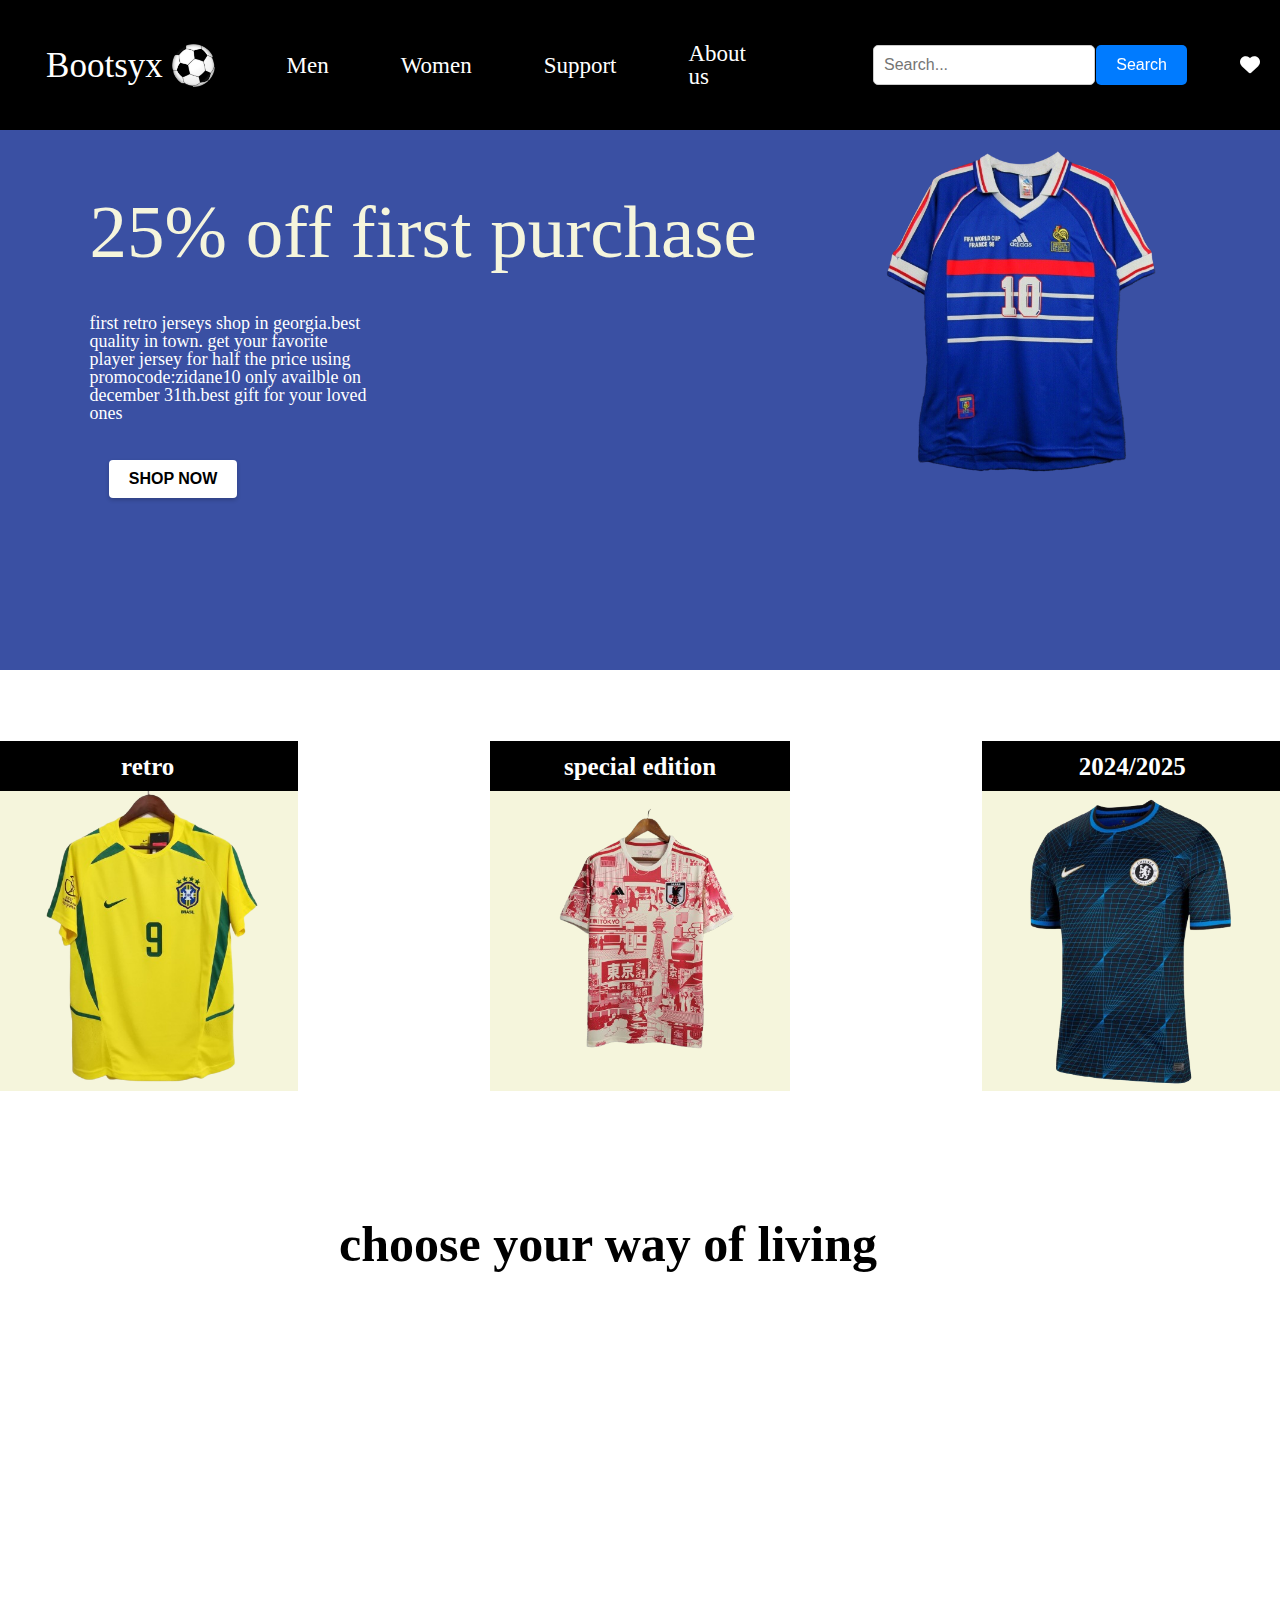
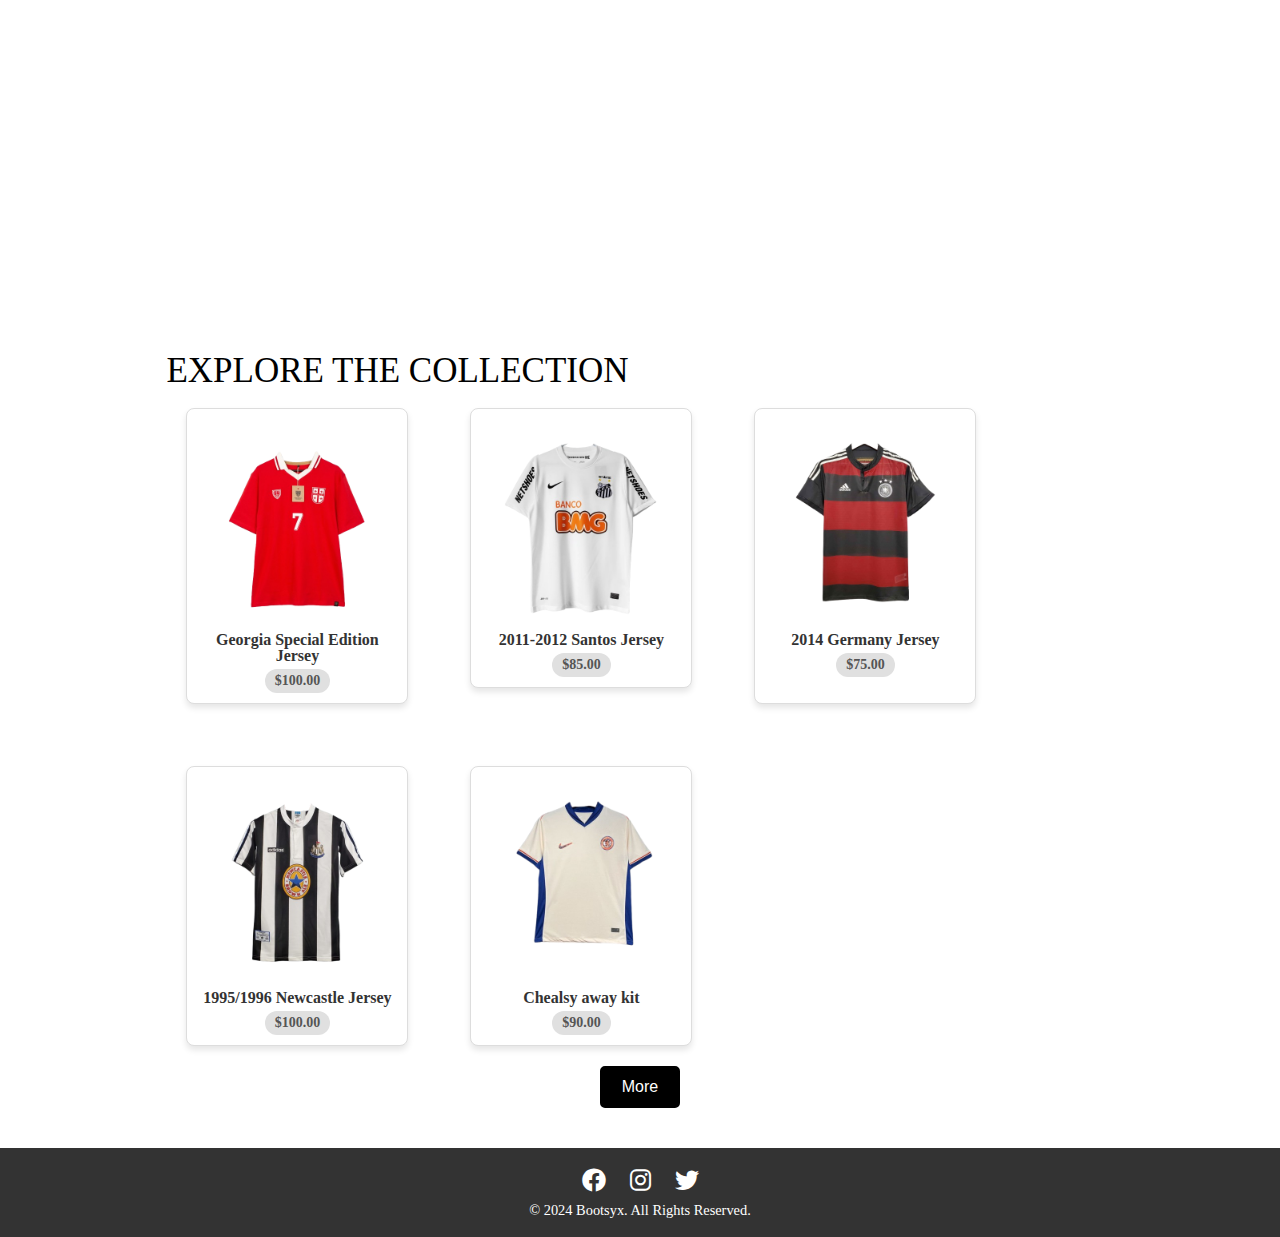
<file: index.html>
<!DOCTYPE html>
<html lang="en">
<head>
    <meta charset="UTF-8">
    <meta name="viewport" content="width=device-width, initial-scale=1.0">
    <link rel="stylesheet" type="text/css" href="./styles/style.css">
    <link rel="stylesheet" href="https://cdnjs.cloudflare.com/ajax/libs/font-awesome/6.0.0-beta3/css/all.min.css">
    <title>Document</title>
</head>
<body>
    <div class="header">
      <a href="index.html" class="vano">Bootsyx</a>
        <img  id="bowo" src="images/kato.png">

        <a href="7" class="baner">Men</a>
        <a href="7" class="baner">Women</a>
        <a href="support.html" class="baner">Support</a>
        <a href="about.html" class="baner"> About us</a>
       <div class="datvi">
        <input type="text" class="search-bar" placeholder="Search...">
        <button class="search-btn">Search</button></div>
        <i class="fa-solid fa-magnifying-glass" id="question1"></i>
        <i class="fa-solid fa-bars" id="andria1"></i>
        <a href="login.html"><i class="fas fa-user-circle icon" id="user1"></i></a>
        <i class="fas fa-shopping-bag icon" id="minion1"></i>
        <div class="icons-container">
            <i class="fas fa-heart icon"></i> 
            <i class="fas fa-shopping-bag icon" id="minion"></i> 
            <a href="login.html"><i class="fas fa-user-circle icon" id="user"></i></a>
            
          </div>
    </div>
<main>

   <div class="xinkali">
<div class="gradient">
  <div>
    <img  id="sali" src="images/salome.png">
  </div>
  <div>
    <p class="mesi">
      25% off first  purchase
    </p>
  <div class="promocode">
    <p  id="sandro">first retro jerseys shop in georgia.best quality in town.
      get your favorite player jersey for half the price using promocode:zidane10
      only availble on december 31th.best gift for your loved ones
    </p>
    </div>
    <div>
      <button class="IYIDE">SHOP NOW</button>
    
    </div>
  </div>
  
  
   <section>


  <div class="shetavazeba">
    <div class="begi">
      <img  class="bop" src="images/nino.png">
    </div>
    <div class="pa">
      <p class="lamazi">retro</p>
    </div>
  </div>

  <div class="shetavazeba">
    <div class="begi">
      <img  class="bop" src="images/japan.png">
    </div>
    <div class="pa">
      <p class="lamazi">special edition</p>
    </div>
  </div>
   
  <div class="shetavazeba">
    <div class="begi">
      <img  class="bop" src="images/palmer.png">
    </div>
    <div class="pa">
      <p class="lamazi">2024/2025</p>
    </div>
  </div>

   
  </section>
 
   <p class="gza"> choose your way of living</p>
   <div class="mari">
<div class="qucha">
  <p class="streak">streatwear</p>
</div>
<div class="qucha" id="biwi">
  <p class="mafia"> training</p>
</div>
</div>
<p class="mogzauroba">EXPLORE THE COLLECTION</p>

 
<div class="product-container">
  <div class="product-card">
      <img src="images/qinq.png" alt="Georgia Jersey" class="product-image">
      <p class="product-name">Georgia Special Edition Jersey</p>
      <p class="product-price">$100.00</p>
  </div>
  <a href="5th.html" class="product-link">
    <div class="product-card">
        <img src="images/neymar.png" alt="Santos Jersey" class="product-image">
        <p class="product-name">2011-2012 Santos Jersey</p>
        <p class="product-price">$85.00</p>
    </div>
  </a>
  <div class="product-card">
      <img src="images/germania.png" alt="Germany Jersey" class="product-image">
      <p class="product-name">2014 Germany Jersey</p>
      <p class="product-price">$75.00</p>
  </div>
  <div class="product-card">
      <img src="images/newct.png" alt="Newcastle Jersey" class="product-image">
      <p class="product-name">1995/1996 Newcastle Jersey</p>
      <p class="product-price">$100.00</p>
  </div>
  <div class="product-card">
    <img src="images/prem.png" alt="Georgia Jersey" class="product-image">
    <p class="product-name">Chealsy away kit </p>
    <p class="product-price">$90.00</p>
</div>
</div>
<div class="center-container">
  <button class="more-black-btn">More</button>
</div>
<footer class="footer">
  <div class="social-icons">
      <a href="#"><i class="fab fa-facebook"></i></a>
      <a href="#"><i class="fab fa-instagram"></i></a>
      <a href="#"><i class="fab fa-twitter"></i></a>
  </div>
  <p>&copy; 2024 Bootsyx. All Rights Reserved.</p>
</footer>
  </div>
</footer>

  
</main>
</body>
</html>
</file>
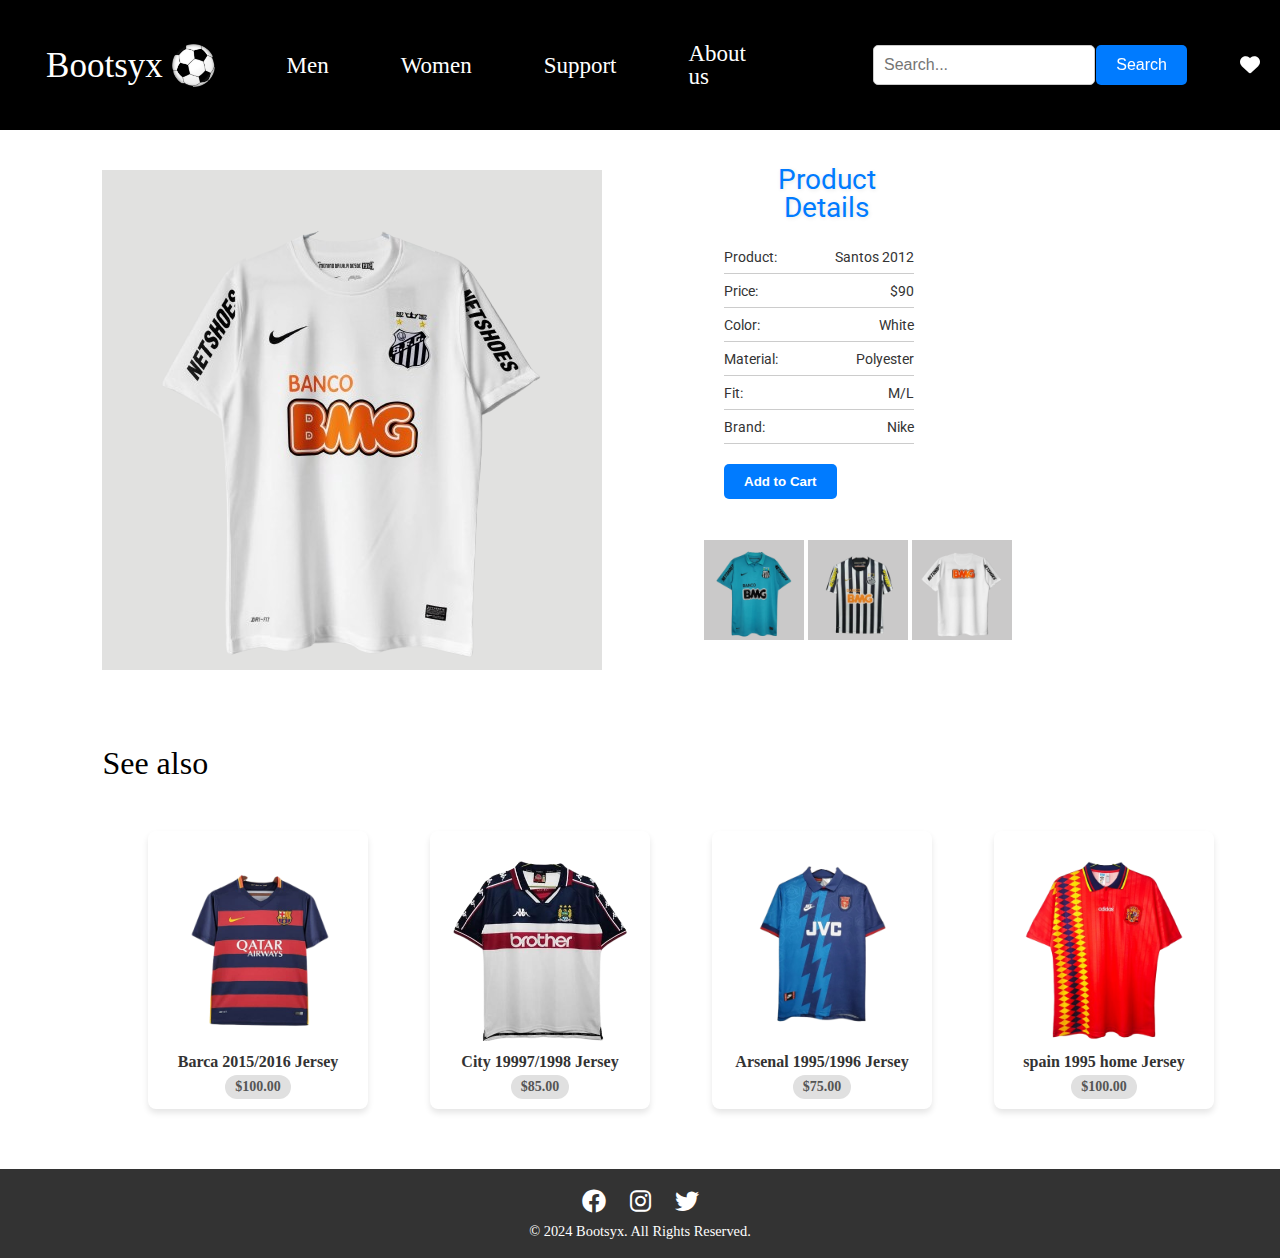
<file: 5th.html>
<!DOCTYPE html>
<html lang="en">
<head>
    <meta charset="UTF-8">
    <meta name="viewport" content="width=device-width, initial-scale=1.0">
    <link rel="stylesheet" type="text/css" href="./styles/5th.css">
    <link rel="stylesheet" href="https://cdnjs.cloudflare.com/ajax/libs/font-awesome/6.0.0-beta3/css/all.min.css">
    <link rel="preconnect" href="https://fonts.googleapis.com">
<link rel="preconnect" href="https://fonts.gstatic.com" crossorigin>
<link href="https://fonts.googleapis.com/css2?family=Roboto:ital,wght@0,100..900;1,100..900&display=swap" rel="stylesheet">
<link href="https://fonts.googleapis.com/css2?family=Roboto:wght@400;500;700&display=swap" rel="stylesheet">

    <title>Buy</title>
</head>
<body>
    <div class="header">
        <a href="index.html" class="vano">Bootsyx</a>
        <img  id="bowo" src="images/kato.png">
        <p class="baner">Men</p>
        <p class="baner">Women</p>
        <a href="support.html" class="baner">Support</a>
        <a href="about.html" class="baner"> About us</a>
       <div class="datvi">
        <input type="text" class="search-bar" placeholder="Search...">
        <button class="search-btn">Search</button></div>
        <i class="fa-solid fa-magnifying-glass" id="question1"></i>
        <i class="fa-solid fa-bars" id="andria1"></i>
        <a href="login.html"><i class= "fas fa-user-circle icon" id="user1"></i></a>
        <i class="fas fa-shopping-bag icon" id="minion1"></i>
        <div class="icons-container">
            <i class="fas fa-heart icon"></i> 
            <i class="fas fa-shopping-bag icon" id="minion"></i> 
            <a href="login.html"><i class= "fas fa-user-circle icon" id="user"></i></a>
           
          </div>
    </div>
    <main>
        <div class="mtliani">
 <div class="luka">
        <img  id="mexute" src="images/neymar.png">
</div>
<div class="texti">
    <h2 class="gvanca">Product Details</h2>
    <div class="Changes">
        <span>Product:</span>
        <span>Santos 2012</span>
    </div>
    <div class="Changes">
        <span>Price:</span>
        <span>$90</span>
    </div>
    <div class="Changes">
        <span>Color:</span>
        <span>White</span>
    </div>
    <div class="Changes">
        <span>Material:</span>
        <span>Polyester</span>
    </div>
    <div class="Changes">
        <span>Fit:</span>
        <span>M/L</span>
    </div>
    <div class="Changes">
        <span>Brand:</span>
        <span>Nike</span>
    </div>
    <button class="add-to-cart">Add to Cart</button>
</div>

<div class="alex">
    <img class="ale" src="images/3rd.png" alt="Santos 2011 Jersey">
    <img class="ale" src="images/away.png" alt="Santos 2011 Jersey">
    <img  class="ale"src="images/player.png" alt="Santos 2011 Jersey">
    
</div>
</div>
<h2> See also</h2>
<div class="product-container">
    
    <div class="product-card">
        <img src="images/2016.png" alt="Georgia Jersey" class="product-image">
        <p class="product-name">Barca 2015/2016 Jersey</p>
        <p class="product-price">$100.00</p>
    </div>
    <div class="product-card">
        <img src="images/city.png" alt="Santos Jersey" class="product-image">
        <p class="product-name">City 19997/1998 Jersey</p>
        <p class="product-price">$85.00</p>
    </div>
    <div class="product-card">
        <img src="images/arsenal.png" alt="Germany Jersey" class="product-image">
        <p class="product-name">Arsenal 1995/1996 Jersey</p>
        <p class="product-price">$75.00</p>
    </div>
    <div class="product-card">
        <img src="images/spain.png" alt="Newcastle Jersey" class="product-image">
        <p class="product-name">spain 1995 home Jersey</p>
        <p class="product-price">$100.00</p>
    </div>
    <div class="product-card" id="gamonaklisi">
        <img src="images/begam.png" alt="Newcastle Jersey" class="product-image">
        <p class="product-name">Arsenal 05/06 Home jersey</p>
        <p class="product-price">$90.00</p>
    </div>
    <div class="circle-arrow">
        <i class="fas fa-arrow-right"></i>
    </div>
  </div>

    </main>
    <footer class="footer">
        <div class="social-icons">
            <a href="#"><i class="fab fa-facebook"></i></a>
            <a href="#"><i class="fab fa-instagram"></i></a>
            <a href="#"><i class="fab fa-twitter"></i></a>
        </div>
        <p>&copy; 2024 Bootsyx. All Rights Reserved.</p>
      </footer>
        </div>
      </footer>
      
</body>
</html>
</file>
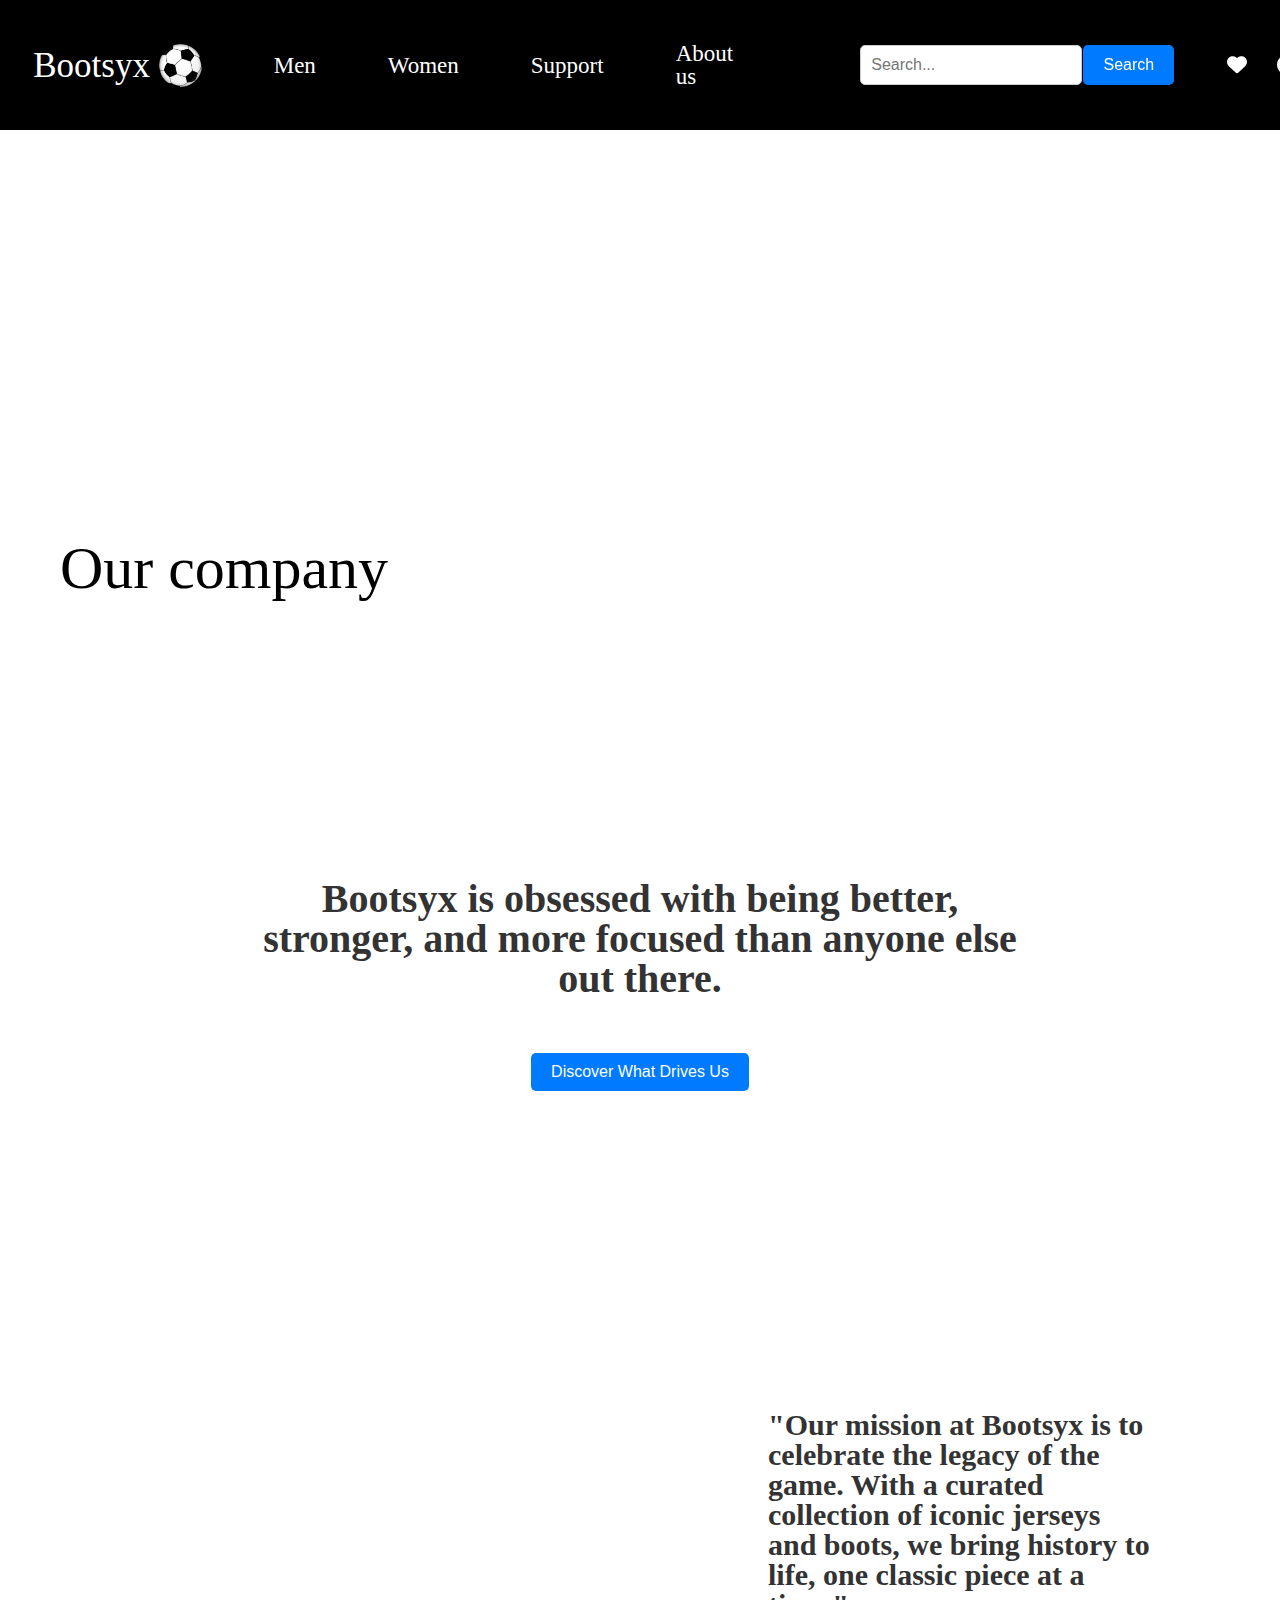
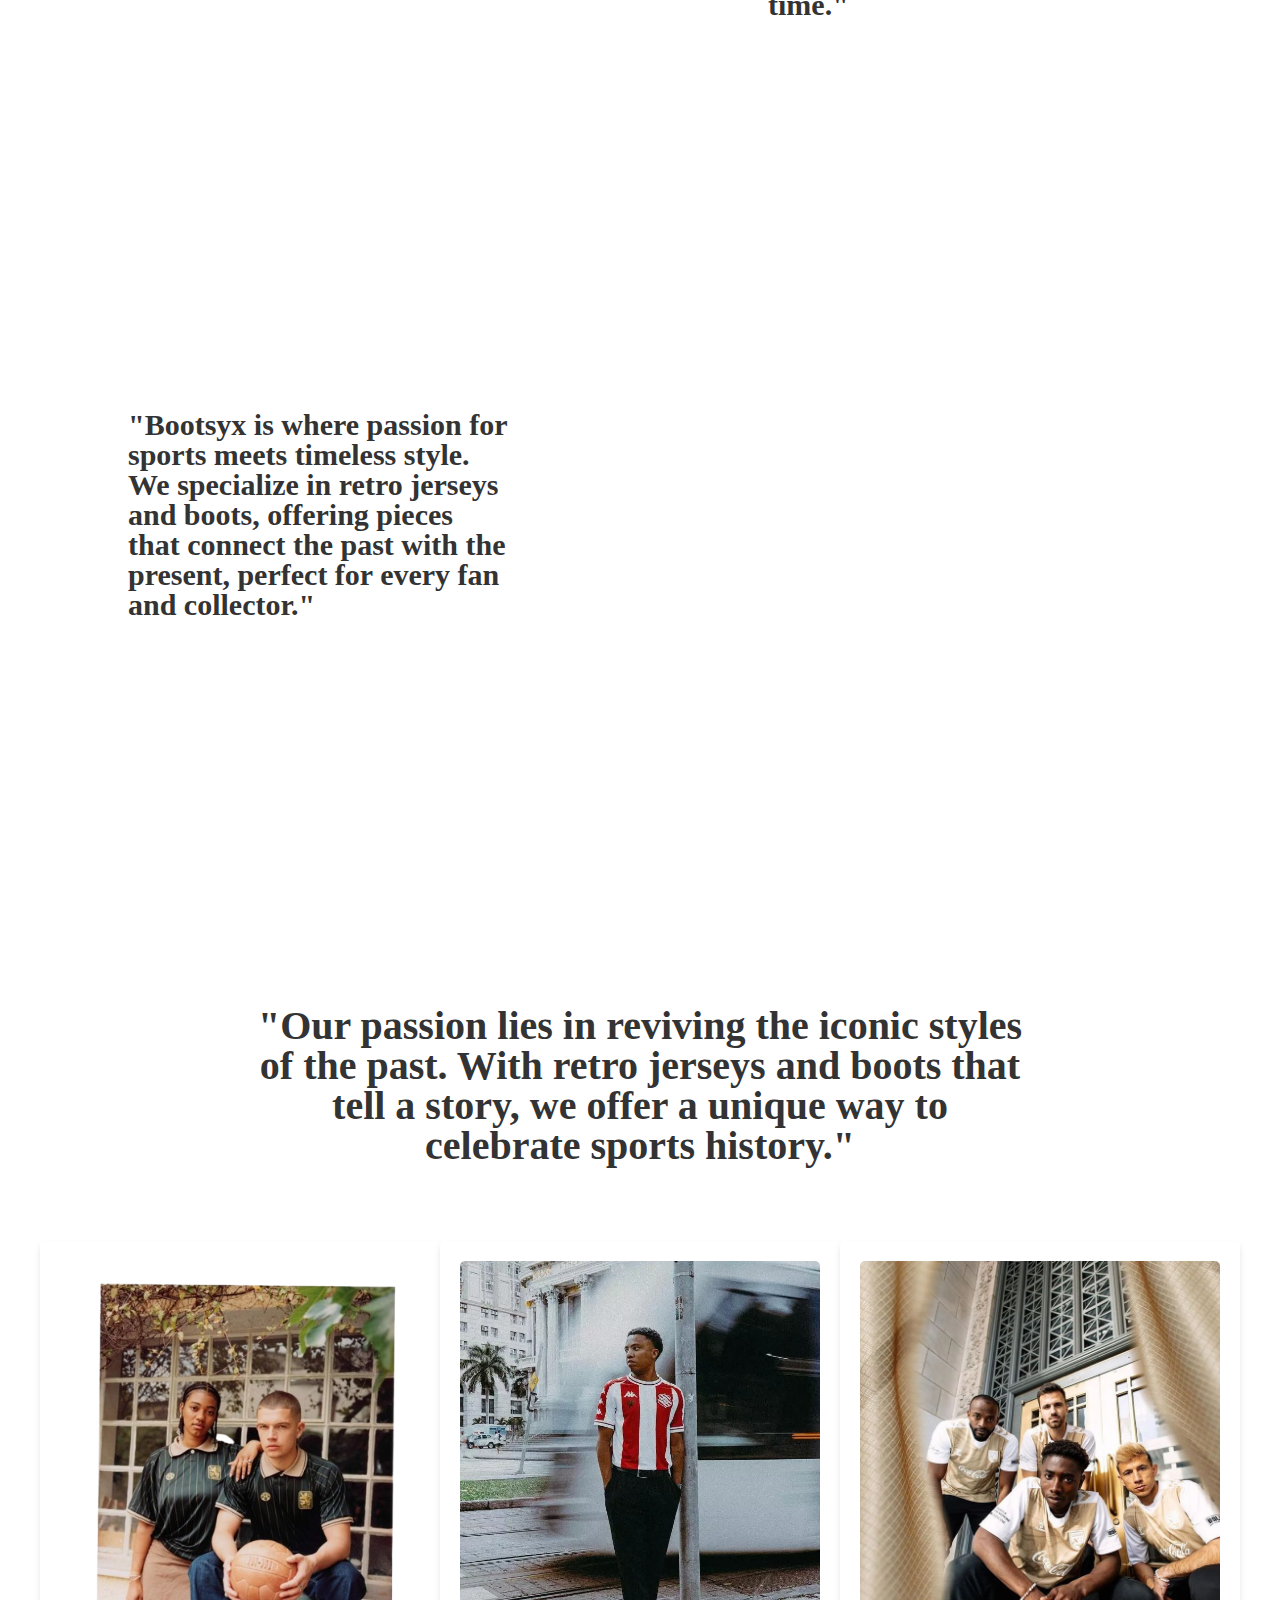
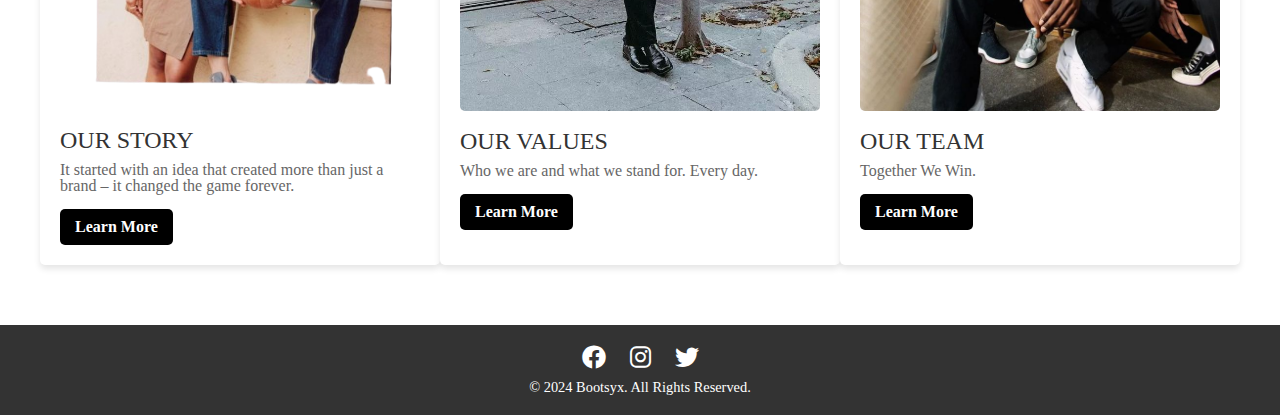
<file: about.html>
<!DOCTYPE html>
<html lang="en">
<head>
    <link rel="stylesheet" type="text/css" href="./styles/about.css">
    <meta charset="UTF-8">
    <meta name="viewport" content="width=device-width, initial-scale=1.0">
    <link rel="stylesheet" href="https://cdnjs.cloudflare.com/ajax/libs/font-awesome/6.0.0-beta3/css/all.min.css">
    <title>About us</title>
</head>
<body>
    <div class="header">
        <a href="index.html" class="vano">Bootsyx</a>
        <img  id="bowo" src="images/kato.png">
        <p class="baner">Men</p>
        <p class="baner">Women</p>
        <a href="support.html" class="baner">Support</a>
        <a href="about.html" class="baner"> About us</a>
       <div class="datvi">
        <input type="text" class="search-bar" placeholder="Search...">
        <button class="search-btn">Search</button></div>
        <i class="fa-solid fa-magnifying-glass" id="question1"></i>
        <i class="fa-solid fa-bars" id="andria1"></i>
        <a href="login.html"><i class="fas fa-user-circle icon" id="user1"></i></a>
        <i class="fas fa-shopping-bag icon" id="minion1"></i>
        <div class="icons-container">
            <i class="fas fa-heart icon"></i> 
             
            <a href="login.html"><i class="fas fa-user-circle icon" id="user"></i></a>
            <i class="fas fa-shopping-bag icon" id="minion"></i> 
          </div>
    </div>
    <div class="image3">
 <div class="company"> 
    <p class="our">Our company </p>
 </div>
 <p class="maino">Our company</p>
 </div>
 <div class="bottsyx-message">
    <p>Bootsyx is obsessed with being better, stronger, and more focused than anyone else out there.</p>
    <button class="cta-button">Discover What Drives Us</button>
</div>

    <div class="qucha">  
        <p class="copa">"Our mission at Bootsyx is to celebrate the legacy of the game. With a curated collection of iconic jerseys and boots, we bring history to life, one classic piece at a time."</p>
    </div>
    <div class="qucha" id="biwi">
    
    </div>
    <p class="copa2">"Bootsyx is where passion for sports meets timeless style. We specialize in retro jerseys and boots, offering pieces that connect the past with the present, perfect for every fan and collector."</p>
    <div class="bottsyx-message" id="isak">
   
        <p>"Our passion lies in reviving the iconic styles of the past. With retro jerseys and boots that tell a story, we offer a unique way to celebrate sports history."</p>
  
    </div>
    <section class="info-section">
        <div class="info-card">
            <img src="images/cda2.png" alt="History">
            <h3>OUR STORY</h3>
            <p>It started with an idea that created more than just a brand – it changed the game forever.</p>
            <a href="#" class="learn-more">Learn More</a>
        </div>
        <div class="info-card">
            <img src="images/sun.jpg" alt="Mission, Vision & Values">
            <h3>OUR VALUES</h3>
            <p>Who we are and what we stand for. Every day.</p>
            <a href="#" class="learn-more">Learn More</a>
        </div>
        <div class="info-card">
            <img src="images/white.jpg" alt="Careers">
            <h3>OUR TEAM</h3>
            <p>Together We Win.</p>
            <a href="#" class="learn-more">Learn More</a>
        </div>
    </section>
    <footer class="footer">
        <div class="social-icons">
            <a href="#"><i class="fab fa-facebook"></i></a>
            <a href="#"><i class="fab fa-instagram"></i></a>
            <a href="#"><i class="fab fa-twitter"></i></a>
        </div>
        <p>&copy; 2024 Bootsyx. All Rights Reserved.</p>
      </footer>
</body>
</html>
</file>
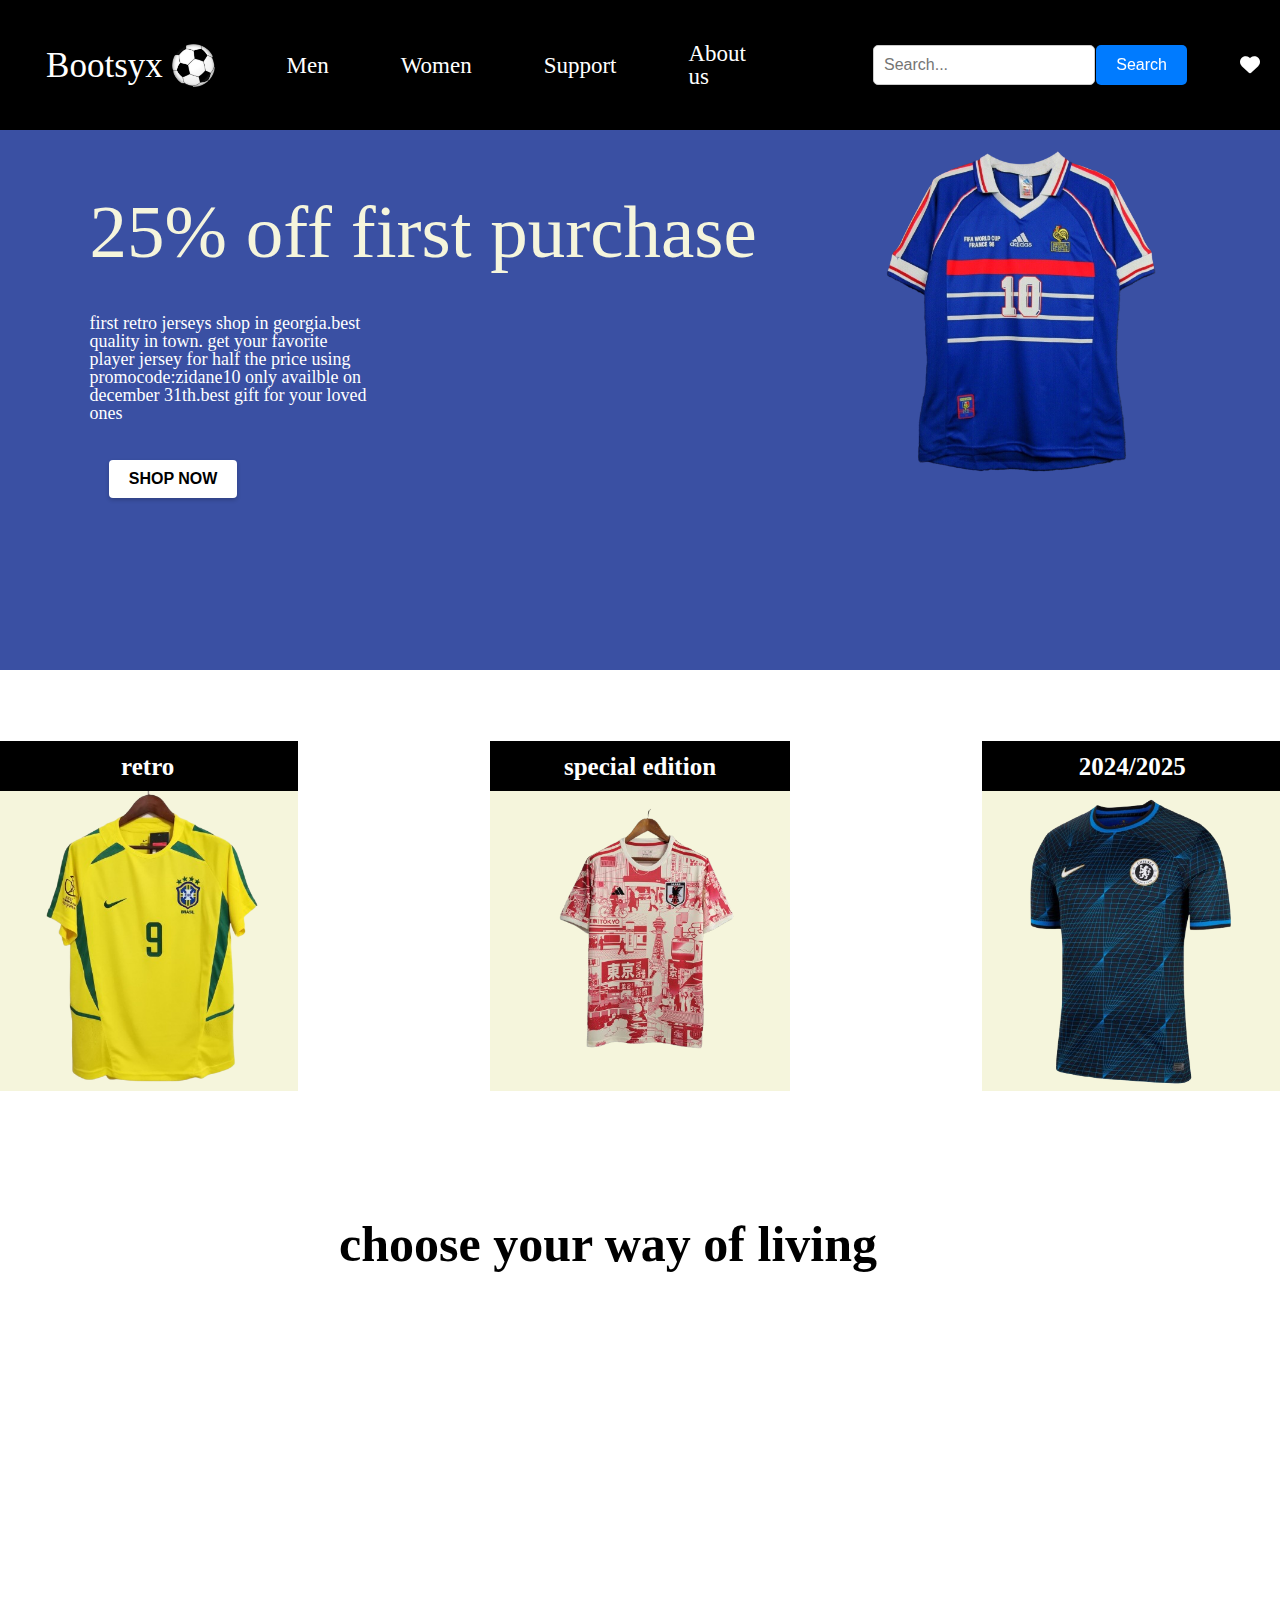
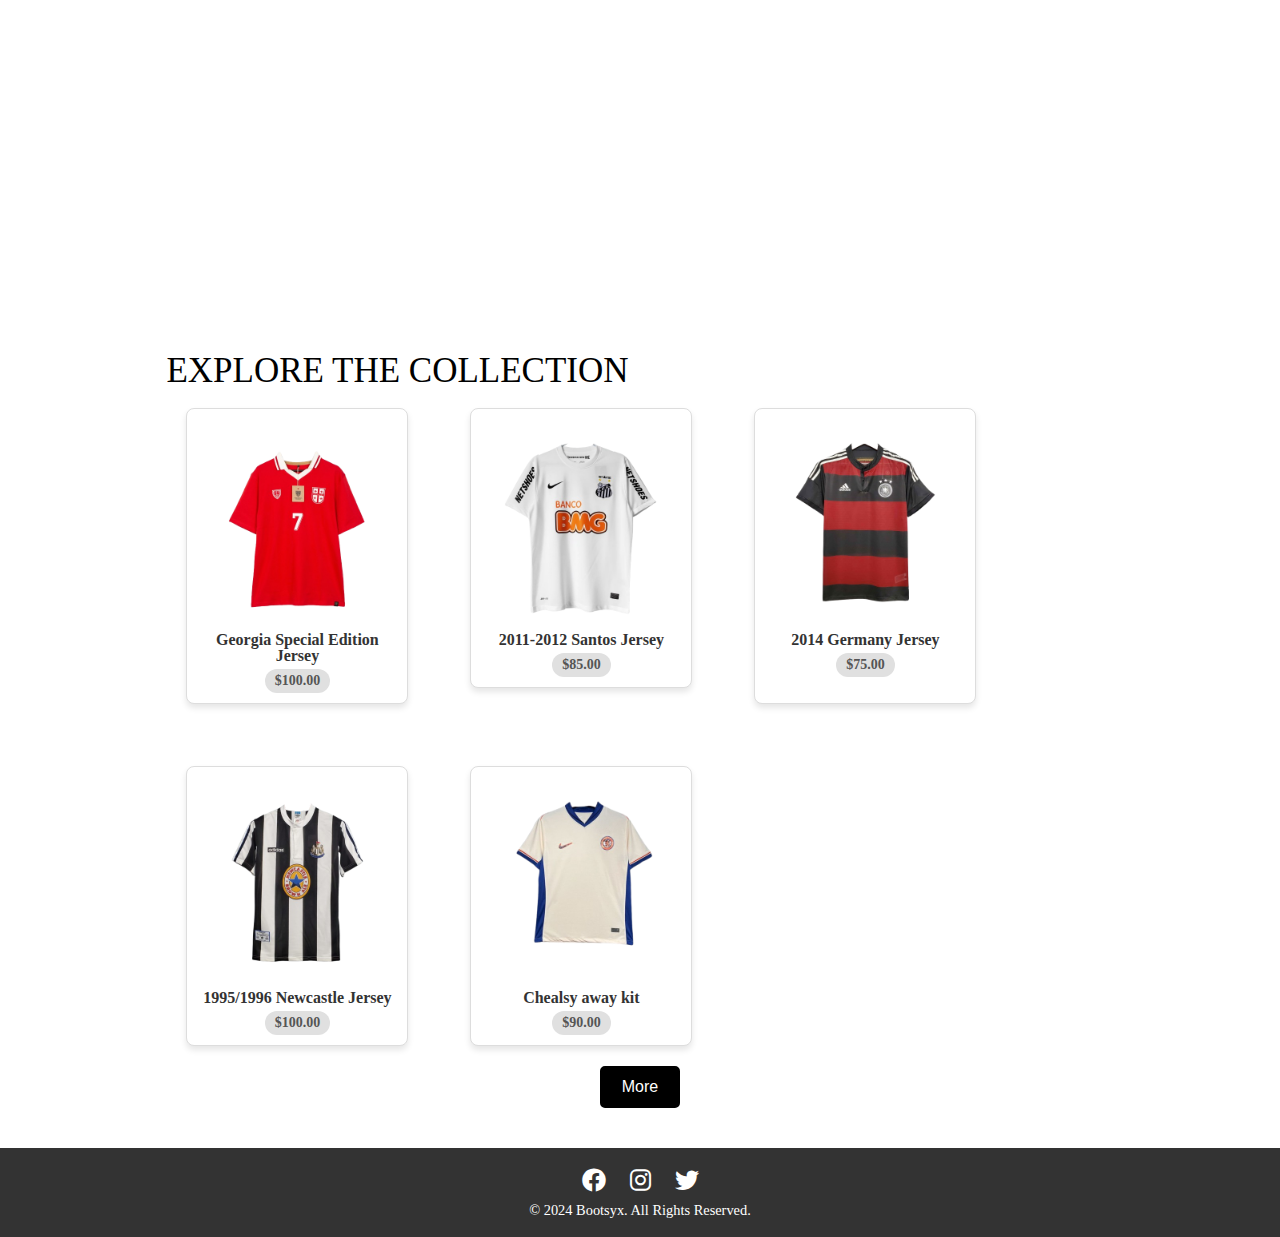
<file: home.html>
<!DOCTYPE html>
<html lang="en">
<head>
    <meta charset="UTF-8">
    <meta name="viewport" content="width=device-width, initial-scale=1.0">
    <link rel="stylesheet" type="text/css" href="./styles/style.css">
    <link rel="stylesheet" href="https://cdnjs.cloudflare.com/ajax/libs/font-awesome/6.0.0-beta3/css/all.min.css">
    <title>Document</title>
</head>
<body>
    <div class="header">
      <a href="home.html" class="vano">Bootsyx</a>
        <img  id="bowo" src="images/kato.png">

        <a href="7" class="baner">Men</a>
        <a href="7" class="baner">Women</a>
        <a href="support.html" class="baner">Support</a>
        <a href="about.html" class="baner"> About us</a>
       <div class="datvi">
        <input type="text" class="search-bar" placeholder="Search...">
        <button class="search-btn">Search</button></div>
        <i class="fa-solid fa-magnifying-glass" id="question1"></i>
        <i class="fa-solid fa-bars" id="andria1"></i>
        <a href="login.html"><i class="fas fa-user-circle icon" id="user1"></i></a>
        <i class="fas fa-shopping-bag icon" id="minion1"></i>
        <div class="icons-container">
            <i class="fas fa-heart icon"></i> 
            <i class="fas fa-shopping-bag icon" id="minion"></i> 
            <a href="login.html"><i class="fas fa-user-circle icon" id="user"></i></a>
            
          </div>
    </div>
<main>

   <div class="xinkali">
<div class="gradient">
  <div>
    <img  id="sali" src="images/salome.png">
  </div>
  <div>
    <p class="mesi">
      25% off first  purchase
    </p>
  <div class="promocode">
    <p  id="sandro">first retro jerseys shop in georgia.best quality in town.
      get your favorite player jersey for half the price using promocode:zidane10
      only availble on december 31th.best gift for your loved ones
    </p>
    </div>
    <div>
      <button class="IYIDE">SHOP NOW</button>
    
    </div>
  </div>
  
  
   <section>


  <div class="shetavazeba">
    <div class="begi">
      <img  class="bop" src="images/nino.png">
    </div>
    <div class="pa">
      <p class="lamazi">retro</p>
    </div>
  </div>

  <div class="shetavazeba">
    <div class="begi">
      <img  class="bop" src="images/japan.png">
    </div>
    <div class="pa">
      <p class="lamazi">special edition</p>
    </div>
  </div>
   
  <div class="shetavazeba">
    <div class="begi">
      <img  class="bop" src="images/palmer.png">
    </div>
    <div class="pa">
      <p class="lamazi">2024/2025</p>
    </div>
  </div>

   
  </section>
 
   <p class="gza"> choose your way of living</p>
   <div class="mari">
<div class="qucha">
  <p class="streak">streatwear</p>
</div>
<div class="qucha" id="biwi">
  <p class="mafia"> training</p>
</div>
</div>
<p class="mogzauroba">EXPLORE THE COLLECTION</p>

 
<div class="product-container">
  <div class="product-card">
      <img src="images/qinq.png" alt="Georgia Jersey" class="product-image">
      <p class="product-name">Georgia Special Edition Jersey</p>
      <p class="product-price">$100.00</p>
  </div>
  <a href="5th.html" class="product-link">
    <div class="product-card">
        <img src="images/neymar.png" alt="Santos Jersey" class="product-image">
        <p class="product-name">2011-2012 Santos Jersey</p>
        <p class="product-price">$85.00</p>
    </div>
  </a>
  <div class="product-card">
      <img src="images/germania.png" alt="Germany Jersey" class="product-image">
      <p class="product-name">2014 Germany Jersey</p>
      <p class="product-price">$75.00</p>
  </div>
  <div class="product-card">
      <img src="images/newct.png" alt="Newcastle Jersey" class="product-image">
      <p class="product-name">1995/1996 Newcastle Jersey</p>
      <p class="product-price">$100.00</p>
  </div>
  <div class="product-card">
    <img src="images/prem.png" alt="Georgia Jersey" class="product-image">
    <p class="product-name">Chealsy away kit </p>
    <p class="product-price">$90.00</p>
</div>
</div>
<div class="center-container">
  <button class="more-black-btn">More</button>
</div>
<footer class="footer">
  <div class="social-icons">
      <a href="#"><i class="fab fa-facebook"></i></a>
      <a href="#"><i class="fab fa-instagram"></i></a>
      <a href="#"><i class="fab fa-twitter"></i></a>
  </div>
  <p>&copy; 2024 Bootsyx. All Rights Reserved.</p>
</footer>
  </div>
</footer>

  
</main>
</body>
</html>
</file>
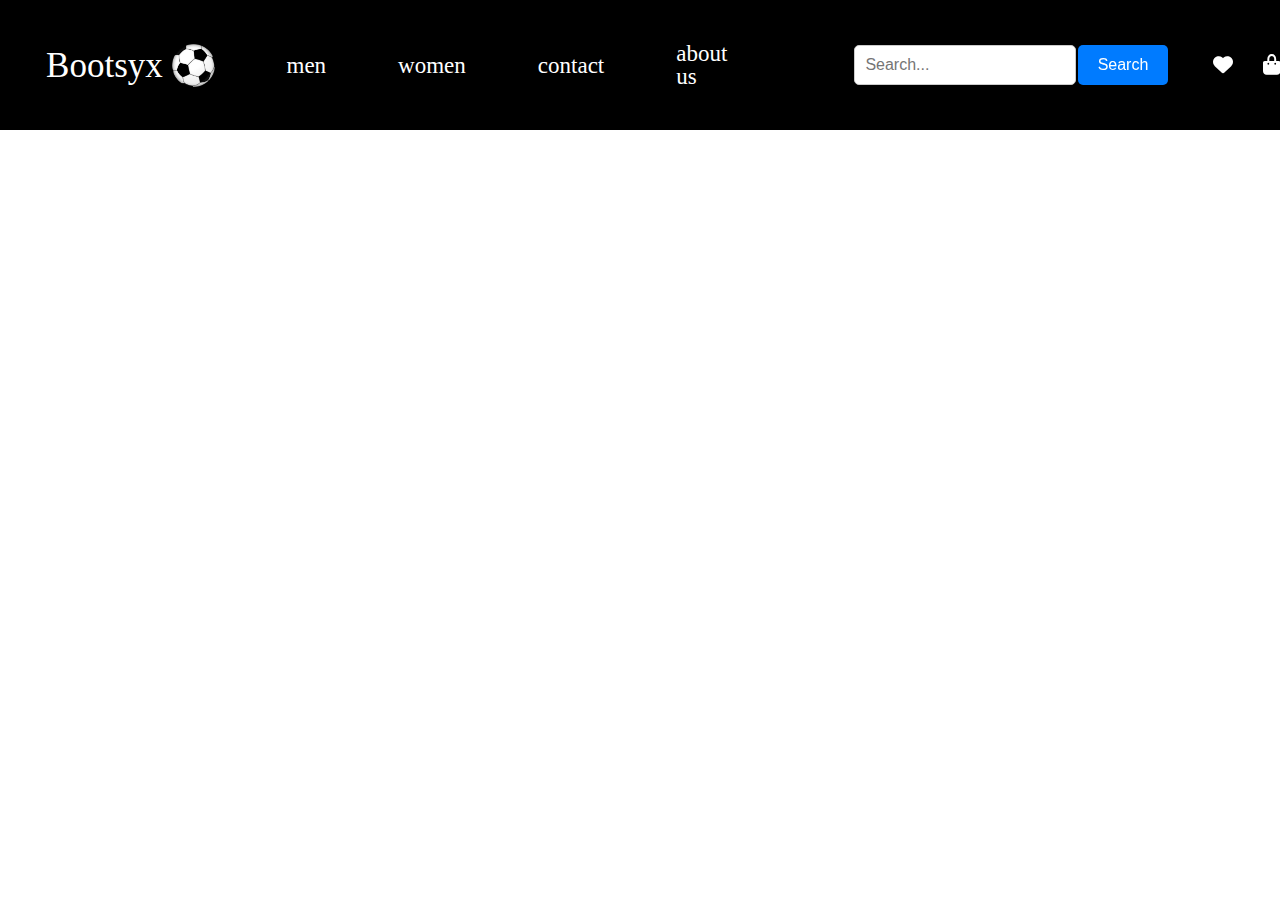
<file: stories.html>
<!DOCTYPE html>
<html lang="en">
<head>
    <meta charset="UTF-8">
    <meta name="viewport" content="width=device-width, initial-scale=1.0">
    <link rel="stylesheet" type="text/css" href="./styles/support.css">
    <link rel="stylesheet" href="https://cdnjs.cloudflare.com/ajax/libs/font-awesome/6.0.0-beta3/css/all.min.css">
    <title>Document</title>
</head>
<body>
    <div class="header">
        <p class="vano">Bootsyx</p>
        <img  id="bowo" src="images/kato.png">
        <p class="baner">men</p>
        <p class="baner">women</p>
        <p class="baner">contact</p>
        <p class="baner"> about us</p>
       <div class="datvi">
        <input type="text" class="search-bar" placeholder="Search...">
        <button class="search-btn">Search</button></div>
        <div class="icons-container">
            <i class="fas fa-heart icon"></i> 
            <i class="fas fa-shopping-bag icon"></i> 
            <i class="fas fa-user-circle icon"></i> 
          </div>
    </div>
</body>
</html>
</file>
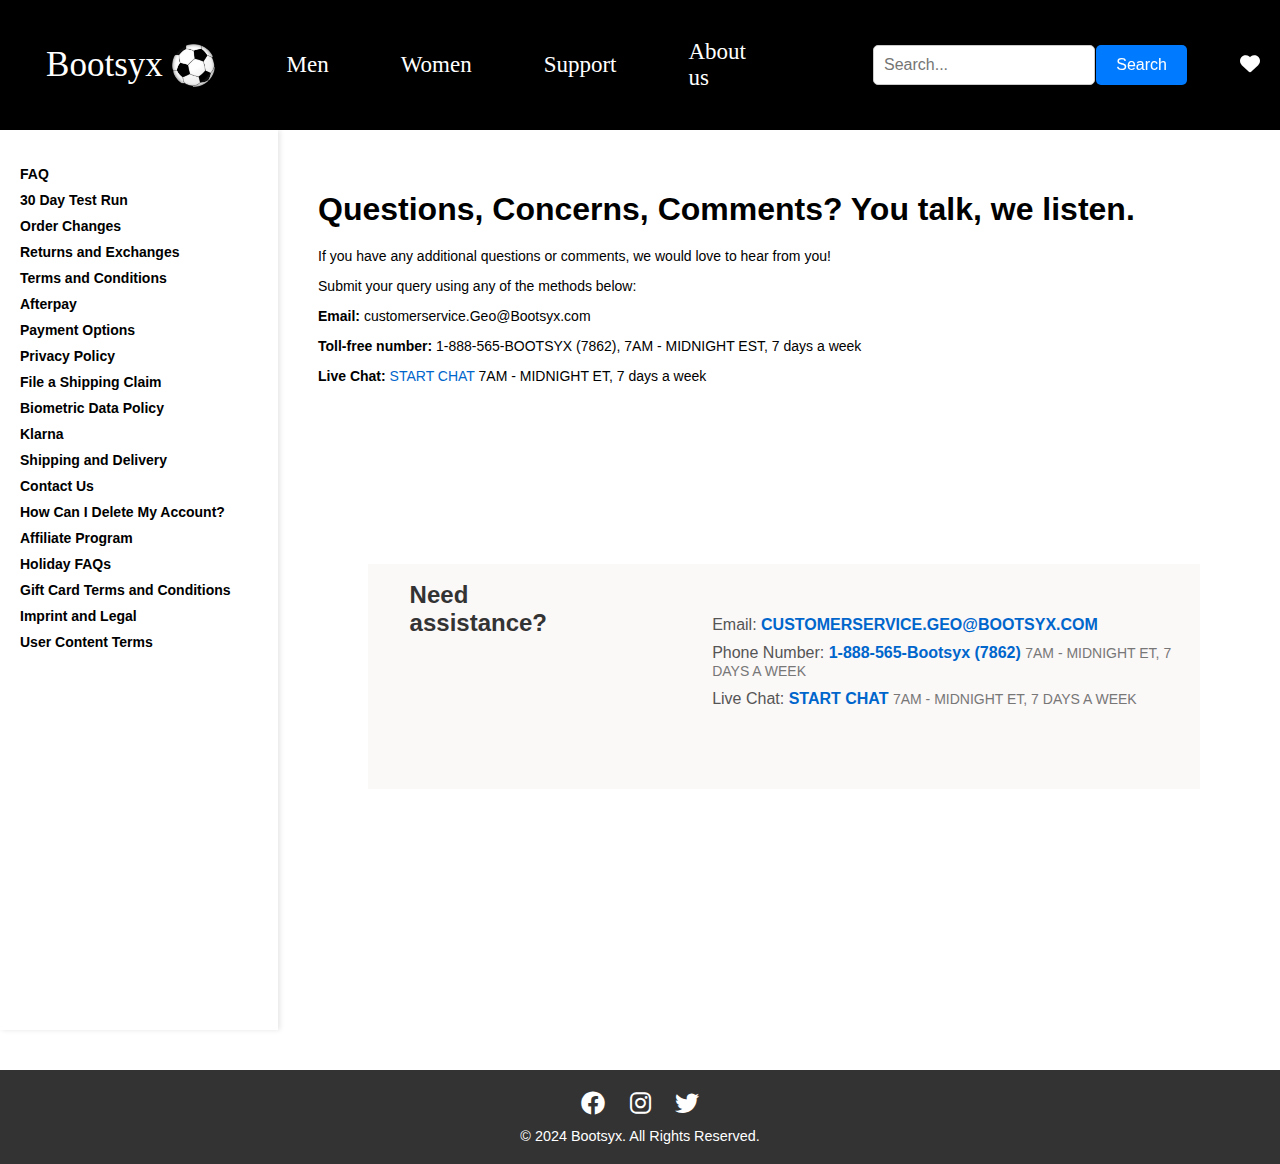
<file: support.html>
<!DOCTYPE html>
<html lang="en">
<head>
    <meta charset="UTF-8">
    <meta name="viewport" content="width=device-width, initial-scale=1.0">
    <title>Support</title>
    <link rel="stylesheet" type="text/css" href="./styles/cda.css">
    <link rel="stylesheet" href="https://cdnjs.cloudflare.com/ajax/libs/font-awesome/6.0.0-beta3/css/all.min.css">
</head>
<body>
    <div class="header">
        <a href="index.html" class="vano">Bootsyx</a>
        <img  id="bowo" src="images/kato.png">
        <p class="baner">Men</p>
        <p class="baner">Women</p>
        <a href="support.html" class="baner">Support</a>
        <a href="about.html" class="baner"> About us</a>
       <div class="datvi">
        <input type="text" class="search-bar" placeholder="Search...">
        <button class="search-btn">Search</button></div>
        <i class="fa-solid fa-magnifying-glass" id="question1"></i>
        <i class="fa-solid fa-bars" id="andria1"></i>
        <a href="login.html"><i class="fas fa-user-circle icon" id="user1"></i></a>
        <i class="fas fa-shopping-bag icon" id="minion1"></i>
        <div class="icons-container">
            <i class="fas fa-heart icon"></i> 
            <i class="fas fa-shopping-bag icon" id="minion"></i> 
            <a href="login.html"><i class="fas fa-user-circle icon" id="user"></i></a>
            
          </div>
    </div>
    
    <main>
    <div class="container">
        <div class="sidebar">
            <ul>
                <li>FAQ</li>
                <li>30 Day Test Run</li>
                <li>Order Changes</li>
                <li>Returns and Exchanges</li>
                <li>Terms and Conditions</li>
                <li>Afterpay</li>
                <li>Payment Options</li>
                <li>Privacy Policy</li>
                <li>File a Shipping Claim</li>
                <li>Biometric Data Policy</li>
                <li>Klarna</li>
                <li>Shipping and Delivery</li>
                <li>Contact Us</li>
                <li>How Can I Delete My Account?</li>
                <li>Affiliate Program</li>
                <li>Holiday FAQs</li>
                <li>Gift Card Terms and Conditions</li>
                <li>Imprint and Legal</li>
                <li>User Content Terms</li>
            </ul>
        </div>
        <div class="main-content">
            <h1>Questions, Concerns, Comments? You talk, we listen.</h1>
            <p class="gacieba">If you have any additional questions or comments, we would love to hear from you!</p>
            <p>Submit your query using any of the methods below:</p>
            <p><strong>Email:</strong> customerservice.Geo@Bootsyx.com</a></p>
            <p><strong>Toll-free number:</strong> 1-888-565-BOOTSYX (7862), 7AM - MIDNIGHT EST, 7 days a week</p>
            <p class="dallo"><strong>Live Chat:</strong> <a href="#">START CHAT</a> 7AM - MIDNIGHT ET, 7 days a week</p>
            <div class="assistance-container">
                <h1 class="assistance-title">Need assistance?</h1>
                <div class="assistance-details">
                  <p>Email: <a href="mailto:customerservice.us@puma.com" class="assistance-link">CUSTOMERSERVICE.GEO@BOOTSYX.COM</a></p>
                  <p>Phone Number: <a href="tel:1-888-565-7862" class="assistance-link">1-888-565-Bootsyx (7862)</a> <span class="timing">7AM - MIDNIGHT ET, 7 DAYS A WEEK</span></p>
                  <p>Live Chat: <a href="#" class="assistance-link" id="Chat">START CHAT</a> <span class="timing">7AM - MIDNIGHT ET, 7 DAYS A WEEK</span></p>
                </div>
              </div>
        </div>
    </div>
    <footer class="footer">
        <div class="social-icons">
            <a href="#"><i class="fab fa-facebook"></i></a>
            <a href="#"><i class="fab fa-instagram"></i></a>
            <a href="#"><i class="fab fa-twitter"></i></a>
        </div>
        <p>&copy; 2024 Bootsyx. All Rights Reserved.</p>
      </footer>
        </div>
      </footer>
</main>
</body>
</html>
</file>
<file: styles/style.css>
html, body, div, span, applet, object, iframe,
h1, h2, h3, h4, h5, h6, p, blockquote, pre,
a, abbr, acronym, address, big, cite, code,
del, dfn, em, img, ins, kbd, q, s, samp,
small, strike, strong, sub, sup, tt, var,
b, u, i, center,
dl, dt, dd, ol, ul, li,
fieldset, form, label, legend,
table, caption, tbody, tfoot, thead, tr, th, td,
article, aside, canvas, details, embed, 
figure, figcaption, footer, header, hgroup, 
menu, nav, output, ruby, section, summary,
time, mark, audio, video {
	margin: 0;
	padding: 0;
	border: 0;
	font-size: 100%;
	font: inherit;
	vertical-align: baseline;
}
article, aside, details, figcaption, figure, 
footer, header, hgroup, menu, nav, section {
	display: block;
}
body {
	line-height: 1;
}
ol, ul {
	list-style: none;
}
blockquote, q {
	quotes: none;
}
blockquote:before, blockquote:after,
q:before, q:after {
	content: '';
	content: none;
}
table {
	border-collapse: collapse;
	border-spacing: 0;
}
.header{

    position:fixed;
    width: 100%;
    height: 130px;
    background-color: #000000;
    top: 0;
    left: 0;
    z-index: 1000;
    color: white;
    display: flex;
    align-items: center;
    gap: 8px;

}
.vano{
    font-size: 35px;
    font-weight: 250;
    margin-left: 3.6%;
    text-decoration: none;
    color: white;
  
}
#bowo{
    width: 45px;
    height: auto;
    margin-right: 2.4%;
}
.baner{
    color: white;
    display:  flex;
    justify-content: space-between;
    margin: 2.5%;
    font-size: 23px;
    text-decoration: none;
}
.baner:hover{
cursor: pointer;

}
.search-bar {
    padding: 10px;
    font-size: 16px;
    border: 1px solid #ccc;
    border-radius: 5px;
    width: 200px;
    margin-right: 0.4%;
  }
  
  .search-bar:focus {
    outline: none;
    border-color: #007bff;
  }
  
  .search-btn {
    padding: 10px 20px;
    font-size: 16px;
    background-color: #007bff;
    color: white;
    border: none;
    border-radius: 5px;
    cursor: pointer;
  }
  
  .search-btn:hover {
    background-color: #0056b3;
  }
  .datvi{
    margin-left: 6.8%;
    display: flex;
  }
  .icons-container{
    display: flex;
    justify-content: space-between;
     gap: 30px;
     margin-left: 3%;
     font-size: 20px;
  }
  #keti{
    width: 100%;
    height: 600px;
  }
  #user{
    text-decoration: none;
    color: white;
  }
  .product-link{
    text-decoration: none;
  }
  main{
    margin-top: 130px;
  }
  .xinkali{
    width: 100%;
    height: 60vh;
    background-repeat: no-repeat;
    background-size: cover;
    background-position: center;
    display: flex;
  
  }
  .gradient{
    width: 100%;
    height: 100%;
    background-color:#3a50a3;
    position: relative;
  }
  .IYIDE{
    background-color: #ffffff;
    color: #000000;
    font-size: 16px;
    font-weight: bold;
    text-transform: uppercase;
    border: none;
    padding: 10px 20px;
    cursor: pointer;
    box-shadow: 0 2px 4px rgba(0, 0, 0, 0.2);
    border-radius: 4px;
    transition: all 0.3s ease;
    margin-left: 8.5%;
    margin-top: 3%;
  }
  .IYIDE:hover{
    transform: scale(1.1);
  }

  
  #sali{
    width: 28%;
    right: 6%;
    position: absolute;
  }
  .mesi{
    color: beige;
    font-size: 75px;
    font-weight: 400;
    margin-top: 5%;
    margin-left: 7%;
   
  }
   section {
    display: flex;
    justify-content: center;
    margin-top: 19%;
    gap: 15%;
   }
   .bop{
    height: 300px;
  
   }
   .begi{
    background-color: beige;
    display: flex;
    justify-content: center;
   }
   .shetavazeba{
    display: flex;
    flex-direction: column-reverse;
   }
   .pa{
    height: 50px;
    background-color: black;
    color: white;
    display: flex;
    justify-content: center;
    align-items: center;
    font-weight: bold;

   }
   .lamazi{
    font-size: 25px;
    font-family: inherit;
   }
  .qucha{
  width: 35%;
  height: 600px;
  background-image: url(https://shorturl.at/5bi5p);
  margin-left: 13%;
  background-size: cover;
  background-position: center;
  margin-top: 3%;
  margin-right: 3%;
  }
  .gza{
    color: rgb(0, 0, 0);
    display: flex;
    justify-content: center;
    align-items: center;
    font-weight: bold;
    font-size: 50px;
    margin-top: 10%;
    margin-right: 5%;
  
  }
  #biwi{
    background-image:url(https://shorturl.at/ELH7Y);
    margin-left: 0;
  }
  .mari{
    display: flex;
    
  }
  .streak{
    font-size: 60px;
    color: white;
    margin-top: 85%;
    margin-left: 4%;
    font-family: inherit;
}
  .mafia{
    font-size: 60px;
    color: white;
    margin-top: 85%;
    margin-left: 4%;
    font-family: inherit;
  }
  .mogzauroba{
    font-size: 35px;
    margin-left: 13%;
    margin-top: 3.5%;

  }
  .gds{
    display: flex;
    justify-content: center;
    margin-top: 3%;
    gap: 5%;
  }
  .beqa{
    background-color: rgb(226, 223, 223) ;
  }
  .tamri{
    height: 300px;
  }
  .tamriko{
    display: flex;
    flex-direction: column;
  }
  .promocode{
    color: white;
    width: 22%;
    margin-left: 7%;
    margin-top: 3.5%;
    font-size: 18px;
  }

  .product-container {
    display: flex;
    flex-wrap: wrap;
    gap: 62px;
    padding: 20px;
    margin-left: 13%;
}

.product-card {
    background-color: #fff;
    border: 1px solid #ddd;
    border-radius: 8px;
    width: 200px;
    text-align: center;
    box-shadow: 0 4px 6px rgba(0, 0, 0, 0.1);
    padding: 10px;
    transition:  transform 0.5s;
}
.product-card:hover{
  
  transform: scale(1.1);

}

.product-image {
    width: 100%;
    height: auto;
    border-radius: 8px;
}

.product-name {
    font-size: 16px;
    font-weight: bold;
    color: #333;
    margin: 10px 0 5px;
}


.product-price {
    font-size: 14px;
    color: #555;
    background-color: #e0e0e0;
    padding: 5px 10px;
    border-radius: 20px;
    display: inline-block;
    font-weight: bold;
}
.more-black-btn {
  background-color: #000; 
  color: #fff; 
  border: 2px solid #000; 
  border-radius: 5px; 
  padding: 10px 20px; 
  font-size: 16px; 
  cursor: pointer; 
  transition: all 0.3s ease; 
  display: flex;
  justify-content: center;
}

.more-black-btn:hover {
  background-color: #333; 
  color: #ddd; 
  transform: scale(1.1); 
}
.more-black-btn:active {
  background-color: #111; 
  transform: scale(0.95); 
}

.center-container{
  display: flex; 
    justify-content: center; 
    align-items: center; 
}
.footer {
  background-color: #333;
  color: white;
  text-align: center;
  padding: 20px 0;
  margin-top: 40px;
}

.footer .social-icons {
  margin-bottom: 10px;
}

.footer .social-icons a {
  color: white;
  margin: 0 10px;
  font-size: 1.5rem;
  transition: color 0.3s;
}

.footer .social-icons a:hover {
  color: #007BFF;
}

.footer p {
  margin: 0;
  font-size: 0.9rem;
}
#andria1{
  display: none;
}
#question1{
  display: none;
}
#user1{
  display: none;
}
#minion1{
  display: none;
}
@media only screen and (max-width: 500px) {
  .icons-container{
    display: none;
  }
  #question1{
    display: inline-block;
    left: 15%;
    position: absolute;
  }
  #andria1{
    display: inline-block;
    left: 5%;
    position: absolute;
  }
  #minion1{
    display: inline-block;
    right: 15%;
    position: absolute;
  }
  #user1{
    display: inline-block;
    right: 5%;
    position: absolute;
    margin-top: -7px;
    color: white;
  }
  .vano{
    justify-content: center;
    margin-left: 10%;
  }
  .baner{
    display: none;
  }
  .search-btn{
    display: none;
  }
  .search-bar{
    display: none;
  }
  #bowo{
    display: none;
  }
  .header{
    justify-content: center;
    display: flex;
  }
  .body{
    width: 100%;
  }
  .xinkali{
    display: flex;
    justify-content: center;
  }
  .mesi{
    font-size: 30px;
    margin-top: 12%;
    margin-left: 5%;
  }
  #minion{
    display: inline-block;
  }
  #user{
    display: inline-block;
  }
  #sali{
    right: 10%;
    margin-top: 18%;
  }
  .promocode{
    font-size: 9px;
    margin-left: 5%;
    
  }
  .shetavazeba{
    margin-top: 75%;
  }
  .xinkali{
    height: 45%;
  }
  .gradient{
    max-height: 290px;
  }
  .IYIDE{
    font-size: 9px;
    margin-left: 5%;
    margin-top: 7%;
  }
  #sandro{
    width: 200px;
  }
  .shetavazeba{
    width: 70%;
    margin-top: 35%;
  }
  section{
    flex-direction: column;
    align-items: center;
  }
  .gza{
    font-size: 25px;
    margin-top: 20%;
  }
  .qucha{
    height: 21.5vh;
  }
  .streak{
    font-size: 15px;

  }
  .mafia{
    font-size: 15px;
  }
  .bop{
    height: 30vh;
  }
  .product-container{
    margin-left: 18%;
  }
  .mogzauroba{
    font-size: 20px;
    margin-top: 16.5%;
    width: 225px;
  }
}
@media (min-width: 500px) and (max-width:1024px){
  .icons-container{
    display: none;
  }
  #question1{
    display: inline-block;
    left: 15%;
    position: absolute;
  }
  #andria1{
    display: inline-block;
    left: 5%;
    position: absolute;
  }
  #minion1{
    display: inline-block;
    right: 15%;
    position: absolute;
  }
  #user1{
    display: inline-block;
    right: 5%;
    position: absolute;
    margin-top: -6px;
    color: white;
   
  }
  .vano{
    justify-content: center;
  }
  .baner{
    display: none;
  }
  .search-btn{
    display: none;
  }
  .search-bar{
    display: none;
  }
  #bowo{
    display: none;
  }
  .header{
    justify-content: center;
    display: flex;
  }
  .body{
    width: 100%;
  }
  .xinkali{
    display: flex;
    justify-content: center;
    height: 35vh;
  }
  .mesi{
   font-size: 53px;
  }
  #minion{
    display: inline-block;
  }
  #user{
    display: inline-block;
  }
  .promocode{
    width: 50%;
    font-size: 20px;
  }
  #sali{
    width: 30%;
    right: 4%;
    position: absolute;
    margin-top: 5%;
  }
  .IYIDE{
    font-size: 12px;
    margin-left: 7%;
    margin-top: 4%;

  }
  .bop{
    height: 150px;
  }
  .lamazi{
    font-size: 15px;
  }
  section{
    margin-top: 30%;
  }
  .gza{
    font-size: 30px;
  }
  .qucha{
    height: 30vh;
  }
  .mogzauroba{
  font-size: 20px;
    margin-top: 7%;
    margin-bottom: 3%;
  }

  }

  @media (min-width: 1518px){
    .streak{
      margin-top: 75%;
    }
    .mafia{
      margin-top: 75%;
    }
    .search-btn{
      font-size: 18px;
    }
    .search-bar{
      width: 250px;
    }
    .icons-container{
      margin-left: 8%;
    }
  }
</file>
<file: styles/5th.css>
html, body, div, span, applet, object, iframe,
h1, h2, h3, h4, h5, h6, p, blockquote, pre,
a, abbr, acronym, address, big, cite, code,
del, dfn, em, img, ins, kbd, q, s, samp,
small, strike, strong, sub, sup, tt, var,
b, u, i, center,
dl, dt, dd, ol, ul, li,
fieldset, form, label, legend,
table, caption, tbody, tfoot, thead, tr, th, td,
article, aside, canvas, details, embed, 
figure, figcaption, footer, header, hgroup, 
menu, nav, output, ruby, section, summary,
time, mark, audio, video {
	margin: 0;
	padding: 0;
	border: 0;
	font-size: 100%;
	font: inherit;
	vertical-align: baseline;
}
article, aside, details, figcaption, figure, 
footer, header, hgroup, menu, nav, section {
	display: block;
}
body {
	line-height: 1;
}
ol, ul {
	list-style: none;
}
blockquote, q {
	quotes: none;
}
blockquote:before, blockquote:after,
q:before, q:after {
	content: '';
	content: none;
}
table {
	border-collapse: collapse;
	border-spacing: 0;
}
.header{

    position:fixed;
    width: 100%;
    height: 130px;
    background-color: #000000;
    top: 0;
    left: 0;
    z-index: 1000;
    color: white;
    display: flex;
    align-items: center;
    gap: 8px;

}
.vano{
    font-size: 35px;
    font-weight: 250;
    margin-left: 3.6%;
    text-decoration: none;
    color: white;
  
}
#bowo{
    width: 45px;
    height: auto;
    margin-right: 2.4%;
}
.baner{
    color: white;
    display:  flex;
    justify-content: space-between;
    margin: 2.5%;
    font-size: 23px;
    text-decoration: none;
}
.baner:hover{
cursor: pointer;

}
.search-bar {
    padding: 10px;
    font-size: 16px;
    border: 1px solid #ccc;
    border-radius: 5px;
    width: 200px;
    margin-right:0.4%;
  }
  
  .search-bar:focus {
    outline: none;
    border-color: #007bff;
  }
  #user{
    text-decoration: none;
    color: white;
    
  }
  .search-btn {
    padding: 10px 20px;
    font-size: 16px;
    background-color: #007bff;
    color: white;
    border: none;
    border-radius: 5px;
    cursor: pointer;
  }
  
  .search-btn:hover {
    background-color: #0056b3;
  }
  .datvi{
    margin-left: 6.8%;
    display: flex;
  }
  .icons-container{
    display: flex;
    justify-content: space-between;
     gap: 30px;
     margin-left: 3%;
     font-size: 20px;
  }
 #mexute{
    background-color: rgb(225, 225, 224);
    margin-left: 8%;
    margin-top: 170px;
 }
 .luka{
    display: flex;
 }



.add-to-cart {
    padding: 10px 20px;
    background-color: #007bff;
    color: white;
    border: none;
    border-radius: 5px;
    cursor: pointer;
    margin-top: 15%;
}

.add-to-cart:hover {
    background-color: #0056b3;
}


footer {
    background-color: #333;
    color: white;
    text-align: center;
    padding: 20px 0;
    margin-top: 40px;
  }
  
  .footer .social-icons {
    margin-bottom: 10px;
  }
  
  .footer .social-icons a {
    color: white;
    margin: 0 10px;
    font-size: 1.5rem;
    transition: color 0.3s;
  }
  
  .footer .social-icons a:hover {
    color: #007BFF;
  }
  
  .footer p {
    margin: 0;
    font-size: 0.9rem;
  }
  .ale{
    height: 100px;
    background-color: #cac9c9;
    
  }
  .alex{
    left: 55%;
    position: absolute;
    top: 60%;
  }
  .product-container {
    display: flex;
    flex-wrap: wrap;
    gap: 62px;
    padding: 20px;
    margin-left: 10%;
    margin-top: 2.5%;
    align-items: center;
}

.product-card {
    background-color: #fff;

    border-radius: 8px;
    width: 200px;
    text-align: center;
    box-shadow: 0 4px 6px rgba(0, 0, 0, 0.1);
    padding: 10px;
    transition:  transform 0.5s;
}
.product-card:hover{
  
  transform: scale(1.1);

}



.product-image {
    width: 100%;
    height: 200px;
    border-radius: 8px;

}

.product-name {
    font-size: 16px;
    font-weight: bold;
    color: #333;
    margin: 10px 0 5px;
}


.product-price {
    font-size: 14px;
    color: #555;
    background-color: #e0e0e0;
    padding: 5px 10px;
    border-radius: 20px;
    display: inline-block;
    font-weight: bold;
}
h2{
  margin-left: 8%;
    margin-top: 6%;
    font-size: 32px
}
#andria1{
  display: none;
}
#question1{
  display: none;
}
#user1{
  display: none;
}
#minion1{
  display: none;
}

.texti {
  position: absolute;
  left: 55%;
  top: 15%;
  font-family: 'Roboto', sans-serif; 
  color: #333;
 
  padding: 20px;
  max-width: 400px; 
}


.gvanca {
  font-size: 28px;
  margin-bottom: 20px;
  text-align: center;
  color: #007bff; 
  text-shadow: 1px 1px 4px rgba(0, 0, 0, 0.1); 
}
.Changes {
  font-size: 14px;
  margin-bottom: 1%;
  line-height: 1.5;
  display: flex;
  justify-content: space-between;
  align-items: center;
  padding: 5px 0;
  border-bottom: 1px solid #ccc; 
}


.add-to-cart {
  padding: 10px 20px;
  background-color: #007bff;
  color: white;
  border: none;
  border-radius: 5px;
  cursor: pointer;
  margin-top: 20px;
  display: block;
  text-align: center;
  font-weight: bold;
  transition: background-color 0.3s ease, transform 0.3s ease;
}

.add-to-cart:hover {
  background-color: #0056b3;
  transform: translateY(-2px); 
}
#gamonaklisi{
  display: none;
}
.circle-arrow {
  display: none;

}

.circle-arrow i {
  font-size: 20px; 
  color: white; 
}

.circle-arrow:hover {
  background-color: #3a7474; 
}


@media only screen and (max-width: 450px) {
  .icons-container{
    display: none;
  }
  #question1{
    display: inline-block;
    left: 15%;
    position: absolute;
  }
  #andria1{
    display: inline-block;
    left: 5%;
    position: absolute;
  }
  #minion1{
    display: inline-block;
    right: 15%;
    position: absolute;
  }
  #user1{
    display: inline-block;
    right: 5%;
    position: absolute;
    margin-top: -7px;
    color: white;
  }
  .vano{
    justify-content: center;
    margin-left: 10%;
  }
  .baner{
    display: none;
  }
  .search-btn{
    display: none;
  }
  .search-bar{
    display: none;
  }
  #bowo{
    display: none;
  }
  .header{
    justify-content: center;
    display: flex;
  }
  .body{
    width: 100%;
  }
 
  .mesi{
    font-size: 30px;
    margin-top: 12%;
    margin-left: 5%;
  }
  #minion{
    display: none;
  }
  #user{
    display: none;
  }
  #mexute{
    height: 24vh;
    margin-left: 5%;
  }
  .gvanca{
    font-size: 20px;

  
  }
  .Changes{
    font-size: 11px;
    margin-bottom: 1%;
  }
  .texti{
    left: 55%;
    top: 6%;
  }
  .alex{
    left: 10%;
    position: absolute;
    top: 52%;
    display: flex;
    gap: 5%;
  }
  h2{
    margin-left: 8%;
    margin-top: 50%;
    font-size: 32px;
  }
  .product-container{
    margin-left: 18%;
  }
}
@media (min-width: 500px) and (max-width:1024px){
  .icons-container{
    display: none;
  }
  #question1{
    display: inline-block;
    left: 15%;
    position: absolute;
  }
  #andria1{
    display: inline-block;
    left: 5%;
    position: absolute;
  }
  #minion1{
    display: inline-block;
    right: 15%;
    position: absolute;
  }
  #user1{
    display: inline-block;
    right: 5%;
    position: absolute;
    margin-top: -6px;
    color: white;
  }
  .gvanca{
    font-size: 25px;
  }
  .vano{
    justify-content: center;
  }
  .baner{
    display: none;
  }
  .search-btn{
    display: none;
  }
  .search-bar{
    display: none;
  }
  #bowo{
    display: none;
  }
  .header{
    justify-content: center;
    display: flex;
  }
  .texti{
    left: 60%;
    top: 10%;
  }
  #mexute{
  height: 32vh;
  }
  .alex{
    top: 39%;
    left: 60%;
  }
  #user{
    display: none;
  }
  .Changes{
    font-size: 12px;
  }
  .ale{

  height: 6vh;
  }
}
@media (min-width: 1518px){
 
  .search-btn{
    font-size: 18px;
  }
  .search-bar{
    width: 250px;
  }
  .icons-container{
    margin-left: 8%;
  }
  #gamonaklisi{
    display: inline-block
  }
  .product-container{
    margin-left: 8%;
    align-items: center;
    gap:90px
  }
  .circle-arrow{
    display: flex;
  justify-content: center;
  align-items: center;
  width: 50px; 
  height: 50px;
  background-color: #4cafaf ;
  border-radius: 50%;
  box-shadow: 0 4px 6px rgba(0, 0, 0, 0.1);
  cursor: pointer;
  transition: background-color 0.3s ease;
  }
}
</file>
<file: styles/about.css>
html, body, div, span, applet, object, iframe,
h1, h2, h3, h4, h5, h6, p, blockquote, pre,
a, abbr, acronym, address, big, cite, code,
del, dfn, em, img, ins, kbd, q, s, samp,
small, strike, strong, sub, sup, tt, var,
b, u, i, center,
dl, dt, dd, ol, ul, li,
fieldset, form, label, legend,
table, caption, tbody, tfoot, thead, tr, th, td,
article, aside, canvas, details, embed, 
figure, figcaption, footer, header, hgroup, 
menu, nav, output, ruby, section, summary,
time, mark, audio, video {
	margin: 0;
	padding: 0;
	border: 0;
	font-size: 100%;
	font: inherit;
	vertical-align: baseline;
}
article, aside, details, figcaption, figure, 
footer, header, hgroup, menu, nav, section {
	display: block;
}
body {
	line-height: 1;
}
ol, ul {
	list-style: none;
}
blockquote, q {
	quotes: none;
}
blockquote:before, blockquote:after,
q:before, q:after {
	content: '';
	content: none;
}
table {
	border-collapse: collapse;
	border-spacing: 0;
}
.header{

    position:fixed;
    width: 100%;
    height: 130px;
    background-color: #000000;
    top: 0;
    left: 0;
    z-index: 1000;
    color: white;
    display: flex;
    align-items: center;
    gap: 8px;

}
.vano{
    font-size: 35px;
    font-weight: 250;
    margin-left: 2.6%;
    text-decoration: none;
    color: white;
  
}
#bowo{
    width: 45px;
    height: auto;
    margin-right: 2.4%
}
.baner{
    color: white;
    display:  flex;
    justify-content: space-between;
    margin: 2.5%;
    font-size: 23px;
    text-decoration: none;
}
.baner:hover{
cursor: pointer;

}
#user{
  text-decoration: none;
  color: white;
}
.search-bar {
    padding: 10px;
    font-size: 16px;
    border: 1px solid #ccc;
    border-radius: 5px;
    width: 200px;
    margin-right: 0.4%;
  }
  
  .search-bar:focus {
    outline: none;
    border-color: #007bff;
  }
  
  .search-btn {
    padding: 10px 20px;
    font-size: 16px;
    background-color: #007bff;
    color: white;
    border: none;
    border-radius: 5px;
    cursor: pointer;
  }
  
  .search-btn:hover {
    background-color: #0056b3;
  }
  .datvi{
    margin-left: 6.8%;
    display: flex;
  }
  .icons-container{
    display: flex;
    justify-content: space-between;
     gap: 30px;
     margin-left: 3%;
     font-size: 20px;
  }
  .image3{
    background-image: url("https://www.soccerbible.com/media/159533/ljubav-1-min.jpg");
    background-repeat: no-repeat;
    background-size: cover;
    width: 100%;
    height: 85vh;
    margin-top: 130px;
    align-content: flex-end;
    max-height: 550px;

  }
  .company{
    background-color: white;
    height: 25vh;
    width: 35%;
    justify-content: center;
    display: flex;
    align-items: center;
   
    
}
  .our{
    font-size: 60px;
  }
  .jersyx{
    justify-content: center;
    display: flex;
    margin-top: 5%;
    font-size: 30px;
    
    text-align: center;
   
  
  }
  .bottsyx-message {
    text-align: center;
    padding: 20px 30px;
    border-radius: 8px;
    width: 60%;

    margin: 20px auto;
    margin-top: 14%;
   
}

.bottsyx-message p {
    font-size: 2.5em;
    font-weight: bold;
    color: #333333;
    margin-bottom: 15px;
}

.cta-button {
    background-color: #007BFF;
    color: white;
    border: none;
    padding: 10px 20px;
    font-size: 1em;
    border-radius: 5px;
    cursor: pointer;
    transition: background-color 0.3s ease;
    margin-top: 5%;
    margin-bottom: 9%;
}

.cta-button:hover {
    background-color: #0056b3;
}
.qucha{
  width: 35%;
  height: 600px;
  background-image: url("https://i.pinimg.com/736x/6d/34/69/6d3469b1c0d351e5cc48849b7bdd7087.jpg");
  margin-left: 13%;
  background-size: cover;
  background-position: center;
  margin-top: 3%;
  margin-right: 3%;
  }
  .gza{
    color: rgb(0, 0, 0);
    display: flex;
    justify-content: center;
    align-items: center;
    font-weight: bold;
    font-size: 50px;
    margin-top: 10%;
    margin-right: 5%;
  
  }
  #biwi{
    background-image:url(https://i.pinimg.com/736x/a8/49/45/a849453d09d9d2345f1d25ff8d8249a4.jpg);
    right: 9%;
    width: 35%;
    height: 600px;
    position: absolute;
  }
  
    
  
  .streak{
    font-size: 60px;
    color: white;
    margin-top: 75%;
    margin-left: 4%;
    font-family: inherit;
}
  .mafia{
    font-size: 60px;
    color: white;
    margin-top: 75%;
    margin-left: 4%;
    font-family: inherit;
  }
#isak{
  margin-top: 60%;
}
.info-section {
  display: flex;
  justify-content: space-between;
  padding: 20px;
  max-width: 1200px;
  margin: auto;
}

.info-card {
  background-color: white;
  text-align: left;
  border-radius: 5px;
  box-shadow: 0 4px 6px rgba(0, 0, 0, 0.1);
  padding: 20px;
  width: 30%;
}

.info-card img {
  width: 100%;
  border-radius: 5px;
  margin-bottom: 15px;
}

.info-card h3 {
  font-size: 1.5rem;
  margin-bottom: 10px;
  color: #333;
}

.info-card p {
  font-size: 1rem;
  color: #666;
  margin-bottom: 15px;
}

.learn-more {
  text-decoration: none;
  font-weight: bold;
  color: white;
  background-color: black; 
  border: none;
  padding: 10px 15px;
  border-radius: 5px;
  transition: all 0.3s ease;
  display: inline-block;
  text-align: center;
}

.learn-more:hover {
  background-color: #333;
  color: #f8f8f8;
}
.footer {
  background-color: #333;
  color: white;
  text-align: center;
  padding: 20px 0;
  margin-top: 40px;
}

.footer .social-icons {
  margin-bottom: 10px;
}

.footer .social-icons a {
  color: white;
  margin: 0 10px;
  font-size: 1.5rem;
  transition: color 0.3s;
}

.footer .social-icons a:hover {
  color: #007BFF;
}

.footer p {
  margin: 0;
  font-size: 0.9rem;
}
.copa{
  position: absolute;
    width: 30%;
    font-size: 30px;
    left: 60%;
    margin-top: 15%;
    font-weight: bold;
    color: #333333;
}
.copa2{
  position: absolute;
    width: 30%;
    font-size: 30px;
    right:60%;
    margin-top: 15%;
    font-weight: bold;
    color: #333333;
}

#andria1{
  display: none;
}
#question1{
  display: none;
}
#user1{
  display: none;
}
#minion1{
  display: none;
}
.maino{
  display: none;
}
@media only screen and (max-width: 450px) {
  .icons-container{
    display: none;
  }
  #question1{
    display: inline-block;
    left: 15%;
    position: absolute;
  }
  #andria1{
    display: inline-block;
    left: 5%;
    position: absolute;
  }
  #minion1{
    display: inline-block;
    right: 15%;
    position: absolute;
  }
  #user1{
    display: inline-block;
    right: 5%;
    position: absolute;
    color: white;
    margin-top: -7px;
   
  }
  .vano{
    justify-content: center;
    margin-left: 10%;
  }
  .baner{
    display: none;
  }
  .search-btn{
    display: none;
  }
  .search-bar{
    display: none;
  }
  #bowo{
    display: none;
  }
  .header{
    justify-content: center;
    display: flex;
  }
  .body{
    width: 100%;
  }
  .xinkali{
    display: flex;
    justify-content: center;
  }
  .mesi{
    font-size: 30px;
    margin-top: 12%;
    margin-left: 5%;
  }
  #minion{
    display: inline-block;
  }
  #user{
    display: inline-block;
  }
  .image3{
    background-position: center;
  }
  .company{
    display: none;
  }
  .maino{
    display: inline-block;
    font-size: 50px;
    margin-top: 10%;
    position: absolute;
  }
  .bottsyx-message{
    margin-top: 50%;
  }
  .copa{
    font-size: 12px;
  }
  .copa2{
    font-size: 12px;
  }
  .qucha{
    height: 30vh;
  }
  #biwi{
    height: 30vh;
  }
  .bottsyx-message p{
    margin-top: 20%;
    font-size: 1.8em;
  }
  .info-card{
    width: 80%;

    
  }
  .info-section{
    flex-direction: column;
  }
}
@media (min-width: 500px) and (max-width:1024px){
  .icons-container{
    display: none;
  }
  #question1{
    display: inline-block;
    left: 15%;
    position: absolute;
  }
  #andria1{
    display: inline-block;
    left: 5%;
    position: absolute;
  }
  #minion1{
    display: inline-block;
    right: 15%;
    position: absolute;
  }
  #user1{
    display: inline-block;
    right: 5%;
    position: absolute;
    color: white;
    margin-top: -6px;

  }
  .vano{
    justify-content: center;
    margin-left: 10%;
  }
  .baner{
    display: none;
  }
  .search-btn{
    display: none;
  }
  .search-bar{
    display: none;
  }
  #bowo{
    display: none;
  }
  .header{
    justify-content: center;
    display: flex;
  }
  .our{
    font-size: 45px;
  }
  .company{
    height: 15vh;
    width:40% ;
  }
  .qucha{
    height: 40vh;
  }
  #biwi{
    height: 40vh ;
  }
  .copa{
    font-size: 20px;

  }
  .copa2{
    font-size: 20px;

  }
  .bottsyx-message p{
    margin-bottom: 10vh;
    margin-top: 9vh;
  }
  }
  @media (min-width: 1518px){
    
    .image3{
      max-height: 700px;
    }
    .search-btn{
      font-size: 18px;
    }
    .search-bar{
      width: 250px;
    }
    .icons-container{
      margin-left: 8%;
    }
    #isak{
      margin-top: 50%;
    }
    .bottsyx-message p{
      margin-bottom: 14%;
    }
      
    .cta-button{
      margin-top: 0;
    }

  
  }
</file>
<file: styles/support.css>
html, body, div, span, applet, object, iframe,
h1, h2, h3, h4, h5, h6, p, blockquote, pre,
a, abbr, acronym, address, big, cite, code,
del, dfn, em, img, ins, kbd, q, s, samp,
small, strike, strong, sub, sup, tt, var,
b, u, i, center,
dl, dt, dd, ol, ul, li,
fieldset, form, label, legend,
table, caption, tbody, tfoot, thead, tr, th, td,
article, aside, canvas, details, embed, 
figure, figcaption, footer, header, hgroup, 
menu, nav, output, ruby, section, summary,
time, mark, audio, video {
	margin: 0;
	padding: 0;
	border: 0;
	font-size: 100%;
	font: inherit;
	vertical-align: baseline;
}
article, aside, details, figcaption, figure, 
footer, header, hgroup, menu, nav, section {
	display: block;
}
body {
	line-height: 1;
}
ol, ul {
	list-style: none;
}
blockquote, q {
	quotes: none;
}
blockquote:before, blockquote:after,
q:before, q:after {
	content: '';
	content: none;
}
table {
	border-collapse: collapse;
	border-spacing: 0;
}

html, body {
    height: 100%;
    margin: 0;
    display: flex;
    flex-direction: column;
}

.header{

  position:fixed;
  width: 100%;
  height: 130px;
  background-color: #000000;
  top: 0;
  left: 0;
  z-index: 1000;
  color: white;
  display: flex;
  align-items: center;
  gap: 8px;
  font-family: serif;

}
.vano{
  font-size: 35px;
  font-weight: 250;
  margin-left: 3.6%;
  text-decoration: none;
    color: white;

}
#bowo{
  width: 45px;
  height: auto;
  margin-right: 2.4%;
}
.baner{
  color: white;
  display:  flex;
  justify-content: space-between;
  margin: 2.5%;
  font-size: 23px;
  text-decoration: none;
}
.baner:hover{
cursor: pointer;

}
#user{
  text-decoration: none;
  color: white;
}
.search-bar {
  padding: 10px;
  font-size: 16px;
  border: 1px solid #ccc;
  border-radius: 5px;
  width: 200px;
  margin-right: 0.4%;
}

.search-bar:focus {
  outline: none;
  border-color: #007bff;
}

.search-btn {
  padding: 10px 20px;
  font-size: 16px;
  background-color: #007bff;
  color: white;
  border: none;
  border-radius: 5px;
  cursor: pointer;
}

.search-btn:hover {
  background-color: #0056b3;
}
.datvi{
  margin-left: 6.8%;
  display: flex;
}
.icons-container{
  display: flex;
  justify-content: space-between;
   gap: 30px;
   margin-left: 3%;
   font-size: 20px;
}
  .container {
    background: white;
    padding: 20px;
    width: 24%;
    border-radius: 5px;
    box-shadow: 0 2px 10px rgba(0, 0, 0, 0.1);
    text-align: center;
    margin-left: 38%;
    margin-top: 30vh;
  
  }
  
  h1 {
    font-size: 24px;
    margin-bottom: 20px;
    color: #333;
    font-weight: 400;
  }
  
  /* Tabs */
  .tabs {
    display: flex;
    justify-content: space-between;
    margin-bottom: 20px;
  }
  
  .tabs span {
    font-size: 16px;
    font-weight: 600;
    cursor: pointer;
    color: #888;
  }
  
  .tabs .active {
    color: black;
    border-bottom: 2px solid black;
  }
  
  /* Form */
  form {
    text-align: left;
  }
  
  label {
    font-size: 14px;
    font-weight: bold;
    color: #333;
    display: block;
    margin-bottom: 5px;
  }
  
  input[type="email"],
  input[type="password"] {
    width: 100%;
    padding: 10px;
    border: 1px solid #ccc;
    border-radius: 5px;
    margin-bottom: 15px;
    font-size: 14px;
  }
  
  .password-wrapper {
    position: relative;
  }
  
  .password-wrapper .password-toggle {
    position: absolute;
    right: 10px;
    top: 50%;
    transform: translateY(-50%);
    width: 20px;
    height: 20px;
    background: url('eye-icon.png') no-repeat center center;
    background-size: contain;
    cursor: pointer;
  }
  
  .options {
    margin-bottom: 15px;
  }
  
  .options label {
    font-size: 12px;
    color: #666;
    display: flex;
    align-items: center;
  }
  
  .options input {
    margin-right: 5px;
  }
  
  .btn {
    display: block;
    width: 100%;
    padding: 10px;
    background-color: #333;
    color: white;
    border: none;
    border-radius: 5px;
    font-size: 14px;
    cursor: pointer;
    margin-bottom: 10px;
    transition: background 0.3s;
  }
  
  .btn:hover {
    background-color: #555;
  }
  
  /* Terms */
  .terms {
    font-size: 12px;
    color: #888;
    text-align: center;
    line-height: 1.5;
  }
  
  .terms a {
    color: #555;
    text-decoration: none;
    font-weight: bold;
  }
  
  .terms a:hover {
    text-decoration: underline;
  }  
  .forgot-password {
    font-size: 12px;
    color: #888;
    text-align: center;
    display: block;
    margin-top: 10px;
    text-decoration: none;
  }
  
  .forgot-password:hover {
    text-decoration: underline;
  }
  

  .footer {
    background-color: #333;
    color: white;
    text-align: center;
    padding: 20px 0;
    margin-top: 10%;
    position: absolute;
    bottom: 0;
    left: 0;
    width: 100%;
}

.footer .social-icons {
    margin-bottom: 10px;
}

.footer .social-icons a {
    color: white;
    margin: 0 10px;
    font-size: 1.5rem;
    transition: color 0.3s;
}

.footer .social-icons a:hover {
    color: #007BFF;
}

.footer p {
    margin: 0;
    font-size: 0.9rem;
}
#andria1{
  display: none;
}
#question1{
  display: none;
}
#user1{
  display: none;
}
#minion1{
  display: none;
}
@media only screen and (max-width: 450px) {
  .icons-container{
    display: none;
  }
  #question1{
    display: inline-block;
    left: 15%;
    position: absolute;
  }
  #andria1{
    display: inline-block;
    left: 5%;
    position: absolute;
  }
  #minion1{
    display: inline-block;
    right: 15%;
    position: absolute;
  }
  #user1{
    display: inline-block;
    right: 5%;
    position: absolute;
    color: white;
    margin-top: -7px;
   
  }
  .vano{
    justify-content: center;
    right: 38%;
    position: absolute;
    margin-left: 10%;
    
    }
  
  .baner{
    display: none;
  }
  .search-btn{
    display: none;
  }
  .search-bar{
    display: none;
  }
  #bowo{
    display: none;
  }
  .header{
    justify-content: center;
    display: flex;
  }
  .body{
    width: 100%;
  }
  .container{
    width: 60%;
    margin-left: 15%;
  }
}
@media (min-width: 500px) and (max-width:1024px){
  .icons-container{
    display: none;
  }
  #question1{
    display: inline-block;
    left: 15%;
    position: absolute;
  }
  #andria1{
    display: inline-block;
    left: 5%;
    position: absolute;
  }
  #minion1{
    display: inline-block;
    right: 15%;
    position: absolute;
  }
  #user1{
    display: inline-block;
    right: 5%;
    position: absolute;
    color: white;
    margin-top: -6px;
  }
  .vano{
    justify-content: center;
    font-size: 50px;
  }
  .baner{
    display: none;
  }
  .search-btn{
    display: none;
  }
  .search-bar{
    display: none;
  }
  #bowo{
    display: none;
  }
  .header{
    justify-content: center;
    display: flex;
  }
  .container{
    margin-left: 13%;
    width: 70%;
  }
  .form-container{
    margin: 15%;
  }
  h1{
    font-size: 46px;
  }
 
}
@media (min-width: 1518px){
    
  
  .search-btn{
    font-size: 18px;
  }
  .search-bar{
    width: 250px;
  }
  .icons-container{
    margin-left: 8%;
  }
}
</file>
<file: styles/cda.css>
body {
    font-family: Arial, sans-serif;
    margin: 0;
    padding: 0;
    display: flex;
    background-color: #ffffff;
}

.container {
    display: flex;
    width: 100%;
    min-height: 100vh;
}

.sidebar {
    background: #fff;
    padding: 20px;
    width: 20%;
    box-shadow: 2px 0 5px rgba(0, 0, 0, 0.1);
}

.sidebar ul {
    list-style: none;
    padding: 0;
}

.sidebar li {
    margin: 10px 0;
    font-size: 14px;
    font-weight: bold;
}

.main-content {
    flex: 1;
    padding: 40px;
    width: 90% ;
}

.main-content h1 {
   
    margin-bottom: 20px;
}

.main-content p {
    font-size: 14px;
    margin-bottom: 10px;
}

.main-content a {
    color: #0066cc;
    text-decoration: none;
}

.main-content a:hover {
    text-decoration: underline;
}

.assistance {
    margin-top: 40px;
    font-weight: bold;
    text-align: center;
    font-size: 16px;
}
.header{

    position:fixed;
    width: 100%;
    height: 130px;
    background-color: #000000;
    top: 0;
    left: 0;
    z-index: 1000;
    color: white;
    display: flex;
    align-items: center;
    gap: 8px;
    font-family: serif;

}
.vano{
    font-size: 35px;
    font-weight: 250;
    margin-left: 3.6%;
    text-decoration: none;
    color: white;
  
}
#bowo{
    width: 45px;
    height: auto;
    margin-right: 2.4%;
}
.baner{
    color: white;
    display:  flex;
    justify-content: space-between;
    margin: 2.5%;
    font-size: 23px;
    text-decoration: none;
}
.baner:hover{
cursor: pointer;

}
#user{
  text-decoration: none;
  color: white;
}
.search-bar {
    padding: 10px;
    font-size: 16px;
    border: 1px solid #ccc;
    border-radius: 5px;
    width: 200px;
    margin-right: 0.4%;
  }
  
  .search-bar:focus {
    outline: none;
    border-color: #007bff;
  }
  
  .search-btn {
    padding: 10px 20px;
    font-size: 16px;
    background-color: #007bff;
    color: white;
    border: none;
    border-radius: 5px;
    cursor: pointer;
  }
  
  .search-btn:hover {
    background-color: #0056b3;
  }
  .datvi{
    margin-left: 6.8%;
    display: flex;
  }
  .icons-container{
    display: flex;
    justify-content: space-between;
     gap: 30px;
     margin-left: 3%;
     font-size: 20px;
  }
main{
    margin-top: 130px;
}
.footer {
    background-color: #333;
    color: white;
    text-align: center;
    padding: 20px 0;
    margin-top: 40px;
    position: absolute;
    width: 100%;
  }
  
  .footer .social-icons {
    margin-bottom: 10px;
  }
  
  .footer .social-icons a {
    color: white;
    margin: 0 10px;
    font-size: 1.5rem;
    transition: color 0.3s;
  }
  
  .footer .social-icons a:hover {
    color: #007BFF;
  }
  
  .footer p {
    margin: 0;
    font-size: 0.9rem;
  }
 
  .assistance-container {
    margin: 50px;
    text-align: left;
    background-color: #fbf8f8;
    display: flex;
    height: 25vh;
    width:100% ;
    margin-top: 20vh;
  }
  
  .assistance-title {
    font-size: 24px;
    color: #333;
    margin-bottom: 20px;
    font-size: 24px;
    margin-left: 5%
  }
  
  .assistance-details p {
    margin: 10px 0;
    font-size: 16px;
    color: #555;
  }
  .assistance-details{
    margin-left: 15%;
    margin-top: 5%;
  }
  .assistance-link {
    text-decoration: none;
    color: #0066c0;
    font-weight: bold;
  }
  
  .assistance-link:hover {
    text-decoration: underline;
  }
  
  .timing {
    color: #777;
    font-size: 14px;
  }
  #andria1{
    display: none;
  }
  #question1{
    display: none;
  }
  #user1{
    display: none;
  }
  #minion1{
    display: none;
  }
  
@media only screen and (max-width: 450px) {
  .icons-container{
    display: none;
  }
  #question1{
    display: inline-block;
    left: 15%;
    position: absolute;
  }
  #andria1{
    display: inline-block;
    left: 5%;
    position: absolute;
  }
  #minion1{
    display: inline-block;
    right: 15%;
    position: absolute;
  }
  #user1{
    display: inline-block;
    right: 5%;
    position: absolute;
    color: white;
    margin-top: -7px;
    
  }
  .vano{
    justify-content: center;
    margin-left: 10%;
  }
  .baner{
    display: none;
  }
  .search-btn{
    display: none;
  }
  .search-bar{
    display: none;
  }
  #bowo{
    display: none;
  }
  .header{
    justify-content: center;
    display: flex;
  }
  .body{
    width: 100%;
  }
  .xinkali{
    display: flex;
    justify-content: center;
  }
  .mesi{
    font-size: 30px;
    margin-top: 12%;
    margin-left: 5%;
  }
  #minion{
    display: inline-block;
  }
  #user{
    display: inline-block;
  }
  .sidebar{
    display: none;
  }
  .main-content h1 {
    font-size: 20px;
    width: auto;
  }
  .gacieba{
    font-size: 17px;
    font-weight: bold;
    width: 90%;
  }
  
  .main-content p{
    font-size: 12px;
  }
  .assistance-container{
    flex-direction: column;
    height: 36vh;
    width: 90%;
    margin-top: 15%;
     margin-left: 3%;
  }
  .timing{
    font-size: 12px;
  }
  .assistance-details{
    margin-left: 5%;
    display: flex;
    flex-direction: column;
  }
  .footer{
    margin-top: 0px;
  }

}
@media (min-width: 500px) and (max-width:1024px){
  .icons-container{
    display: none;
  }
  #question1{
    display: inline-block;
    left: 15%;
    position: absolute;
  }
  #andria1{
    display: inline-block;
    left: 5%;
    position: absolute;
  }
  #minion1{
    display: inline-block;
    right: 15%;
    position: absolute;
  }
  #user1{
    display: inline-block;
    right: 5%;
    position: absolute;
    color: white;
    margin-top: -6px;
  
  }
  .vano{
    justify-content: center;
  }
  .baner{
    display: none;
  }
  .search-btn{
    display: none;
  }
  .search-bar{
    display: none;
  }
  #bowo{
    display: none;
  }
  .header{
    justify-content: center;
    display: flex;
  }
  .assistance-container{
    margin-top: 8vh;
    margin-left: 0;
    height: 15vh;
  }
  .footer{
    margin-top: 0;
  }
  }
  @media (min-width: 1518px){
    
  
    .search-btn{
      font-size: 18px;
    }
    .search-bar{
      width: 250px;
    }
    .icons-container{
      margin-left: 8%;
    }
  }
</file>
